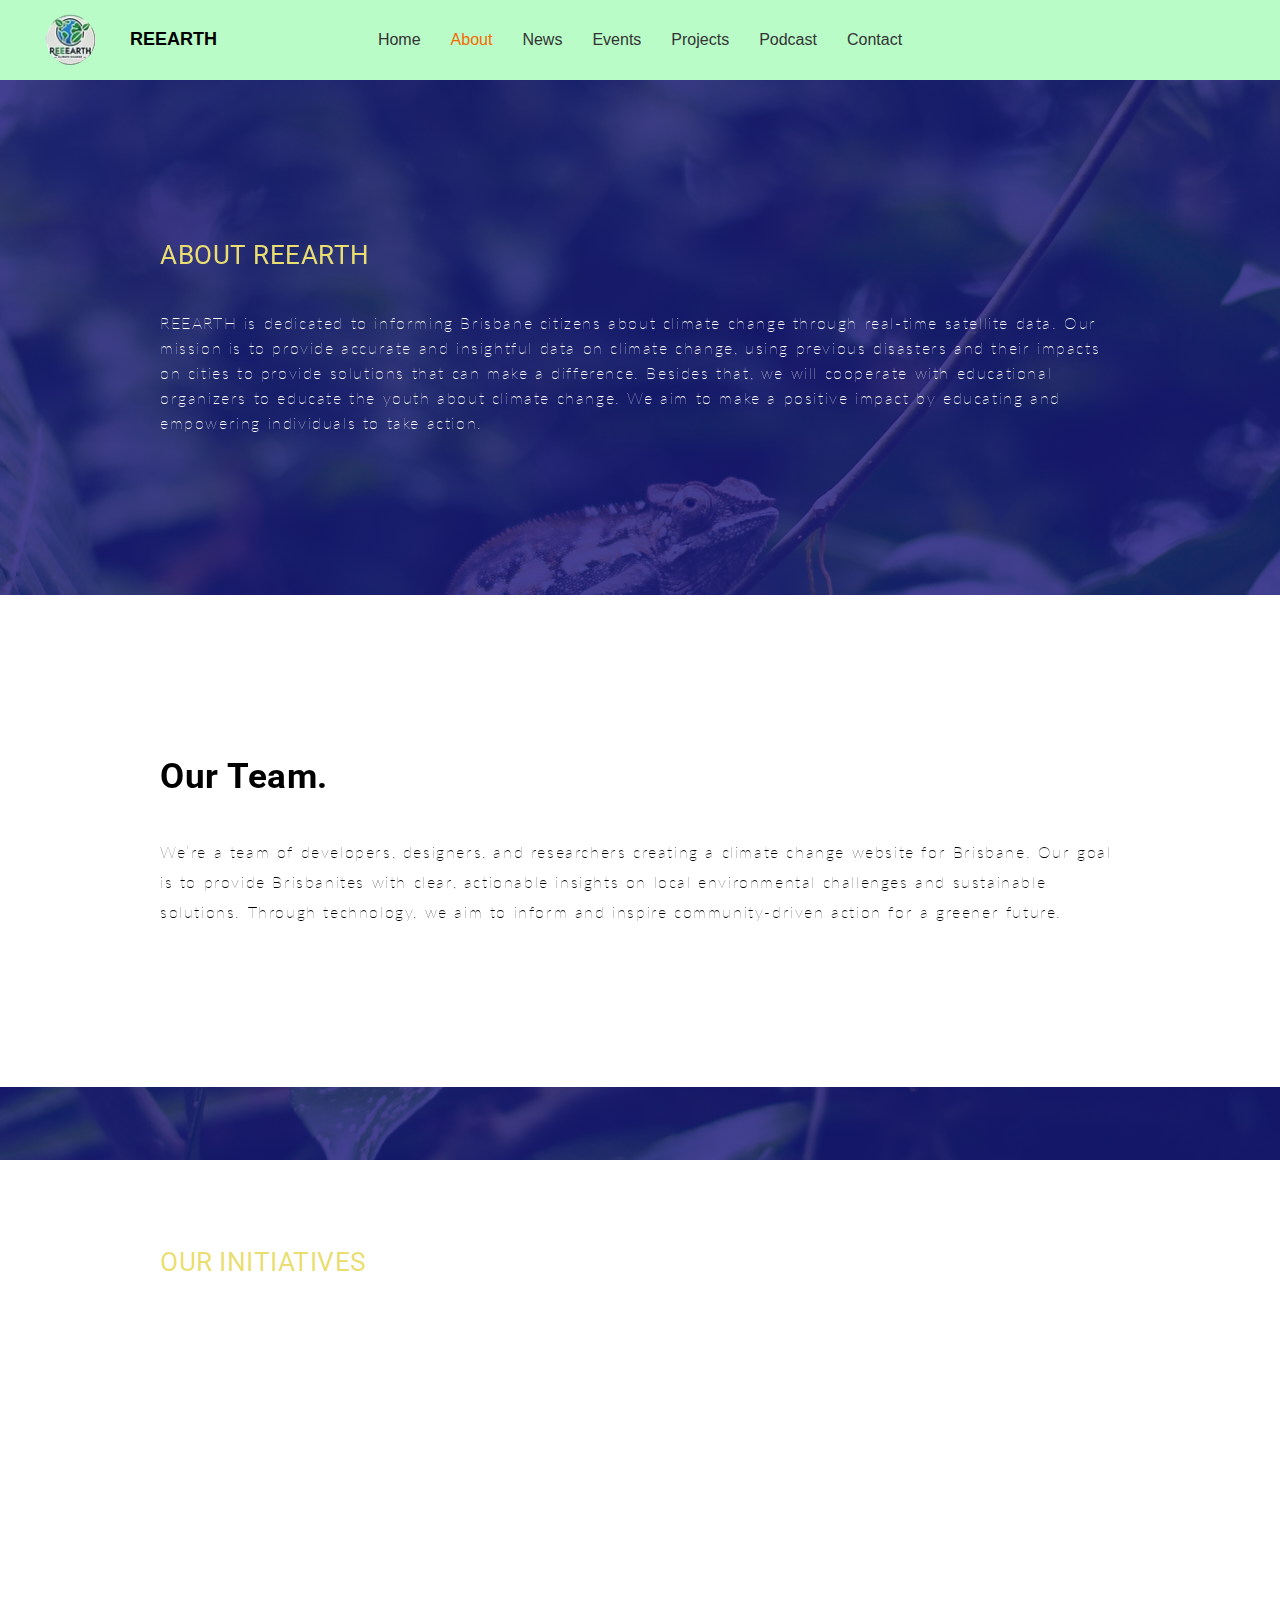
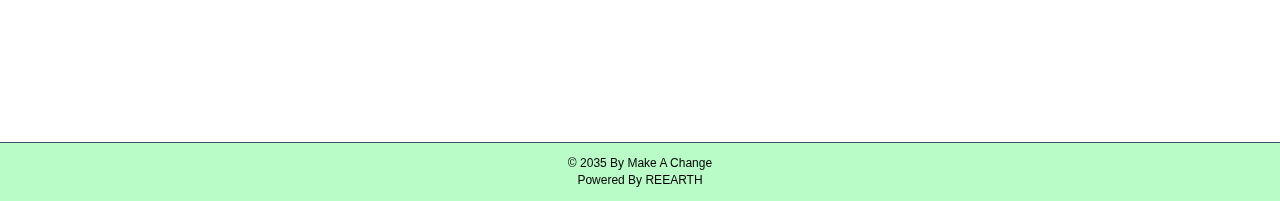
<file: html/about/about.html>
<!DOCTYPE html>
<html lang="en">
  <head>
    <meta charset="UTF-8" />
    <meta name="viewport" content="width=device-width, initial-scale=1.0" />
    <title>About | Reearth</title>
    <link
      rel="stylesheet"
      href="https://cdnjs.cloudflare.com/ajax/libs/font-awesome/6.5.0/css/all.min.css"
    />
    <link
      href="https://fonts.googleapis.com/css2?family=Roboto:wght@400;700&display=swap"
      rel="stylesheet"
    />
    <link
      href="https://fonts.googleapis.com/css2?family=Poppins:wght@100&display=swap"
      rel="stylesheet"
    />
    <link
      href="https://fonts.googleapis.com/css2?family=Lato:wght@300;700&display=swap"
      rel="stylesheet"
    />
    <link rel="stylesheet" href="/css/shared/shared.css" />
    <link rel="stylesheet" href="/css/shared/footer.css" />
    <link rel="stylesheet" href="/css/shared/header.css" />
    <link rel="stylesheet" href="/css/about/mainsection.css" />
    <style></style>
  </head>
  <body>
    <div class="parallax-background" id="parallax"></div>

    <header class="header">
      <div class="logo">
        <img src="/assets/img/logo/logo.png" alt="Logo" />
        <a class="logo-text" href="/index.html">REEARTH</a>
      </div>
      <nav class="nav">
        <ul class="nav-links">
          <li><a href="/index.html">Home</a></li>
          <li>
            <a href="/html/about/about.html" style="color: #f86800">About</a>
          </li>
          <li><a href="/html/news/news.html">News</a></li>
          <li><a href="/html/event/event.html">Events</a></li>
          <li><a href="/html/projects/project.html">Projects</a></li>
          <li><a href="/html/podcast/podcast.html">Podcast</a></li>
          <li><a href="#">Contact</a></li>
        </ul>
      </nav>
      <div class="menu-toggle" onclick="toggleMenu()">☰</div>
    </header>

    <main class="main">
      <section class="section section-colored">
        <div class="container">
          <div class="section-title">ABOUT REEARTH</div>
          <p>
            REEARTH is dedicated to informing Brisbane citizens about climate
            change through real-time satellite data. Our mission is to provide
            accurate and insightful data on climate change, using previous
            disasters and their impacts on cities to provide solutions that can
            make a difference. Besides that, we will cooperate with educational
            organizers to educate the youth about climate change. We aim to make
            a positive impact by educating and empowering individuals to take
            action.
          </p>
        </div>
      </section>

      <section class="section section-white">
        <div class="container container-mid">
          <div class="section-title-mid">Our Team.</div>
          <p>
            We’re a team of developers, designers, and researchers creating a
            climate change website for Brisbane. Our goal is to provide
            Brisbanites with clear, actionable insights on local environmental
            challenges and sustainable solutions. Through technology, we aim to
            inform and inspire community-driven action for a greener future.
          </p>
        </div>
      </section>

      <section class="section section-colored">
        <div class="container">
          <div class="section-title">OUR INITIATIVES</div>
          <div class="section-sub-title">OUR COMMITMENT</div>
          <p>
            Our team is dedicated to designing and developing an informative and
            engaging climate change website for Brisbane. We commit to applying
            design thinking principles, collaborating effectively, and
            leveraging our technical and creative skills to deliver a
            user-friendly and impactful platform. Through accessible content and
            interactive features, we aim to educate the community, raise
            awareness, and empower Brisbanites to take action. By working
            closely with local communities, we strive to provide valuable
            resources that inspire sustainable solutions and long-term
            environmental responsibility.
          </p>
        </div>
      </section>
    </main>

    <footer class="footer">
      <div class="footer-credits">
        <p>© 2035 By Make A Change</p>
        <p>Powered By REEARTH</p>
      </div>
    </footer>

    <script src="/js/homepage/menutoggle.js"></script>
    <script src="/js/homepage/scroll.js"></script>
    <script src="/js/homepage/textslider.js"></script>
  </body>
</html>
</file>
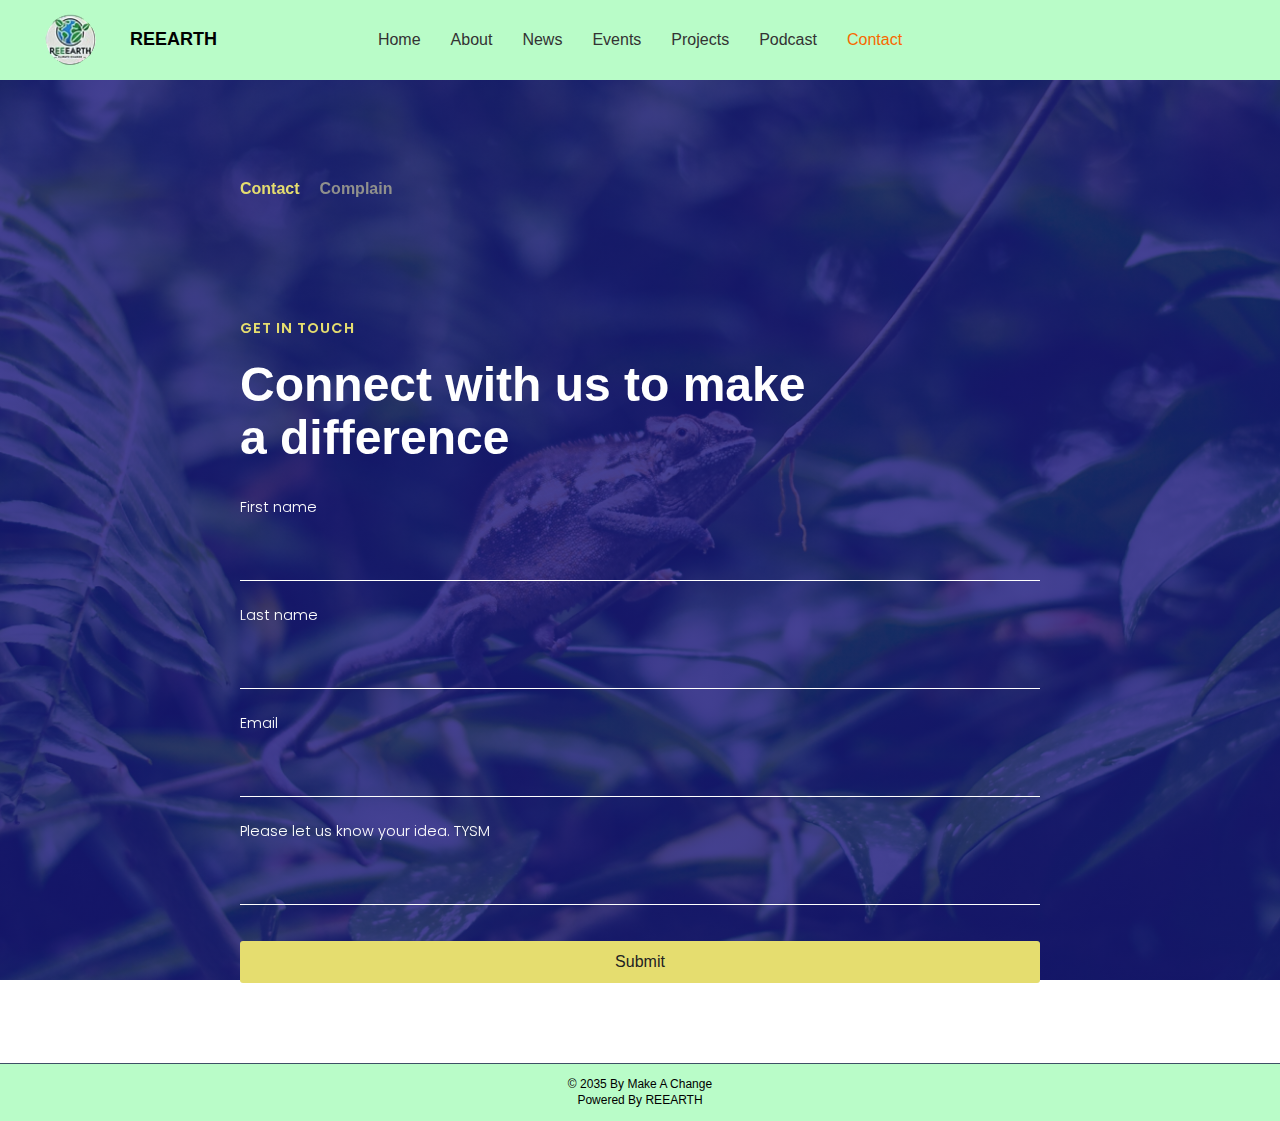
<file: html/contact/contact.html>
<!DOCTYPE html>
<html lang="en">
  <head>
    <meta charset="UTF-8" />
    <meta name="viewport" content="width=device-width, initial-scale=1.0" />
    <title>About | Reearth</title>
    <link
      rel="stylesheet"
      href="https://cdnjs.cloudflare.com/ajax/libs/font-awesome/6.5.0/css/all.min.css"
    />
    <link
      href="https://fonts.googleapis.com/css2?family=Roboto:wght@400;700;100&display=swap"
      rel="stylesheet"
    />
    <link
      href="https://fonts.googleapis.com/css2?family=Poppins:wght@100&display=swap"
      rel="stylesheet"
    />
    <link
      href="https://fonts.googleapis.com/css2?family=Lato:wght@300;700&display=swap"
      rel="stylesheet"
    />
    <link rel="stylesheet" href="/css/shared/shared.css" />
    <link rel="stylesheet" href="/css/shared/footer.css" />
    <link rel="stylesheet" href="/css/shared/header.css" />
    <link rel="stylesheet" href="/css/contact/mainsection.css" />
    <style></style>
  </head>
  <body>
    <div class="parallax-background" id="parallax"></div>

    <header class="header">
      <div class="logo">
        <img src="/assets/img/logo/logo.png" alt="Logo" />
        <a class="logo-text" href="/index.html">REEARTH</a>
      </div>
      <nav class="nav">
        <ul class="nav-links">
          <li><a href="/index.html">Home</a></li>
          <li><a href="/html/about/about.html">About</a></li>
          <li>
            <a href="/html/news/news.html">News</a>
          </li>
          <li><a href="/html/event/event.html">Events</a></li>
          <li><a href="/html/projects/project.html">Projects</a></li>
          <li>
            <a href="/html/podcast/podcast.html">Podcast</a>
          </li>
          <li>
            <a href="/html/contact/contact.html" style="color: #f86800"
              >Contact</a
            >
          </li>
        </ul>
      </nav>
      <div class="menu-toggle" onclick="toggleMenu()">☰</div>
    </header>

    <main class="main">
      <div class="container">
        <div class="toggle-buttons">
          <button id="contactBtn" class="active">Contact</button>
          <button id="complainBtn">Complain</button>
          <div class="slider"></div>
        </div>

        <div class="form-section">
          <!-- Contact Form -->
          <div class="form-box active" id="contactForm">
            <div class="small-title">GET IN TOUCH</div>
            <div class="big-title">Connect with us to make a difference</div>
            <form>
              <label for="fname">First name</label>
              <input type="text" id="fname" name="fname" />

              <label for="lname">Last name</label>
              <input type="text" id="lname" name="lname" />

              <label for="email">Email</label>
              <input type="email" id="email" name="email" />

              <label for="idea">Please let us know your idea. TYSM</label>
              <input type="text" id="idea" name="idea" />

              <button type="submit" class="submit-btn">Submit</button>
            </form>
          </div>

          <!-- Complain Form -->
          <div class="form-box" id="complainForm">
            <div class="small-title">RAISE YOUR VOICE</div>
            <div class="big-title">Let us know what's not working</div>
            <form>
              <label for="fname">First name</label>
              <input type="text" id="fname" name="fname" />

              <label for="lname">Last name</label>
              <input type="text" id="lname" name="lname" />

              <label for="email">Email</label>
              <input type="email" id="email" name="email" />

              <label for="idea">Complain content</label>
              <input type="text" id="idea" name="idea" />

              <button type="submit" class="submit-btn">Submit</button>
            </form>
          </div>
        </div>
      </div>
    </main>

    <footer class="footer">
      <div class="footer-credits">
        <p>© 2035 By Make A Change</p>
        <p>Powered By REEARTH</p>
      </div>
    </footer>

    <script src="/js/homepage/menutoggle.js"></script>
    <script src="/js/contact/formtoogle.js"></script>
  </body>
</html>
</file>
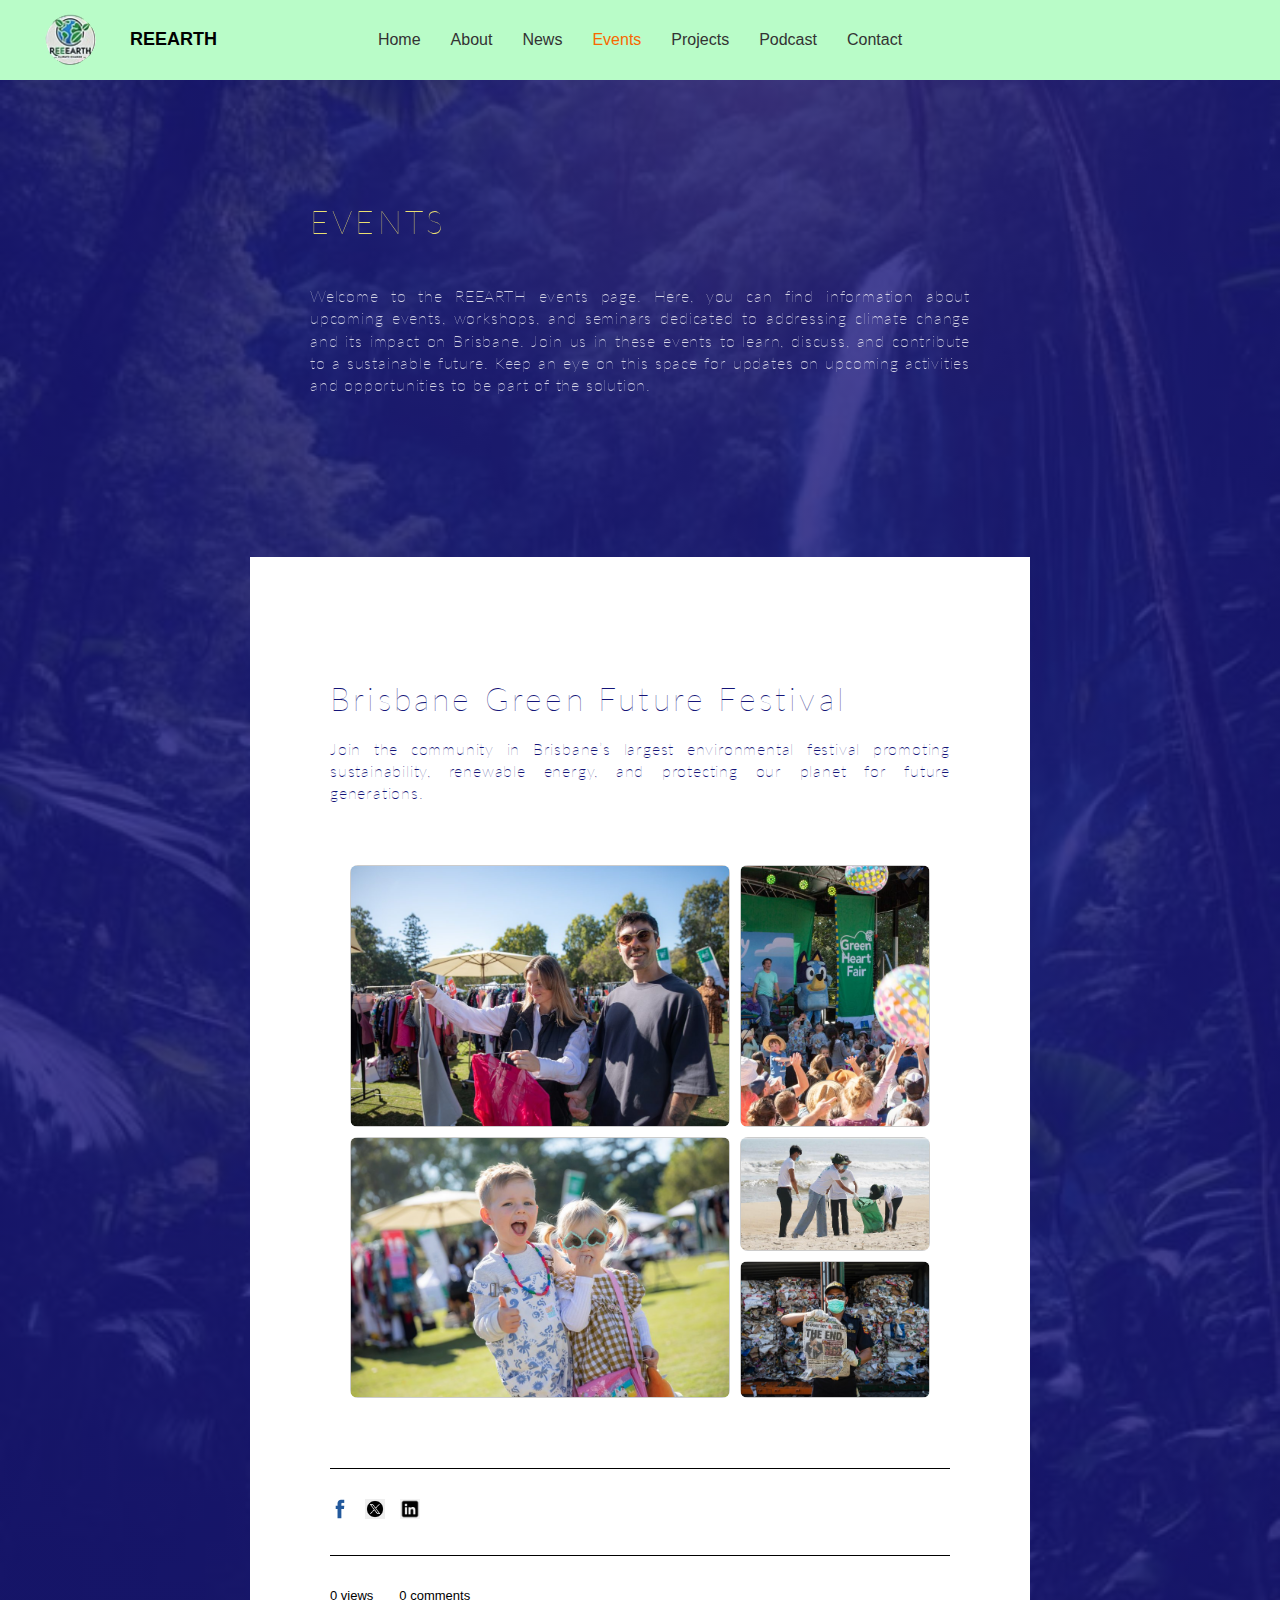
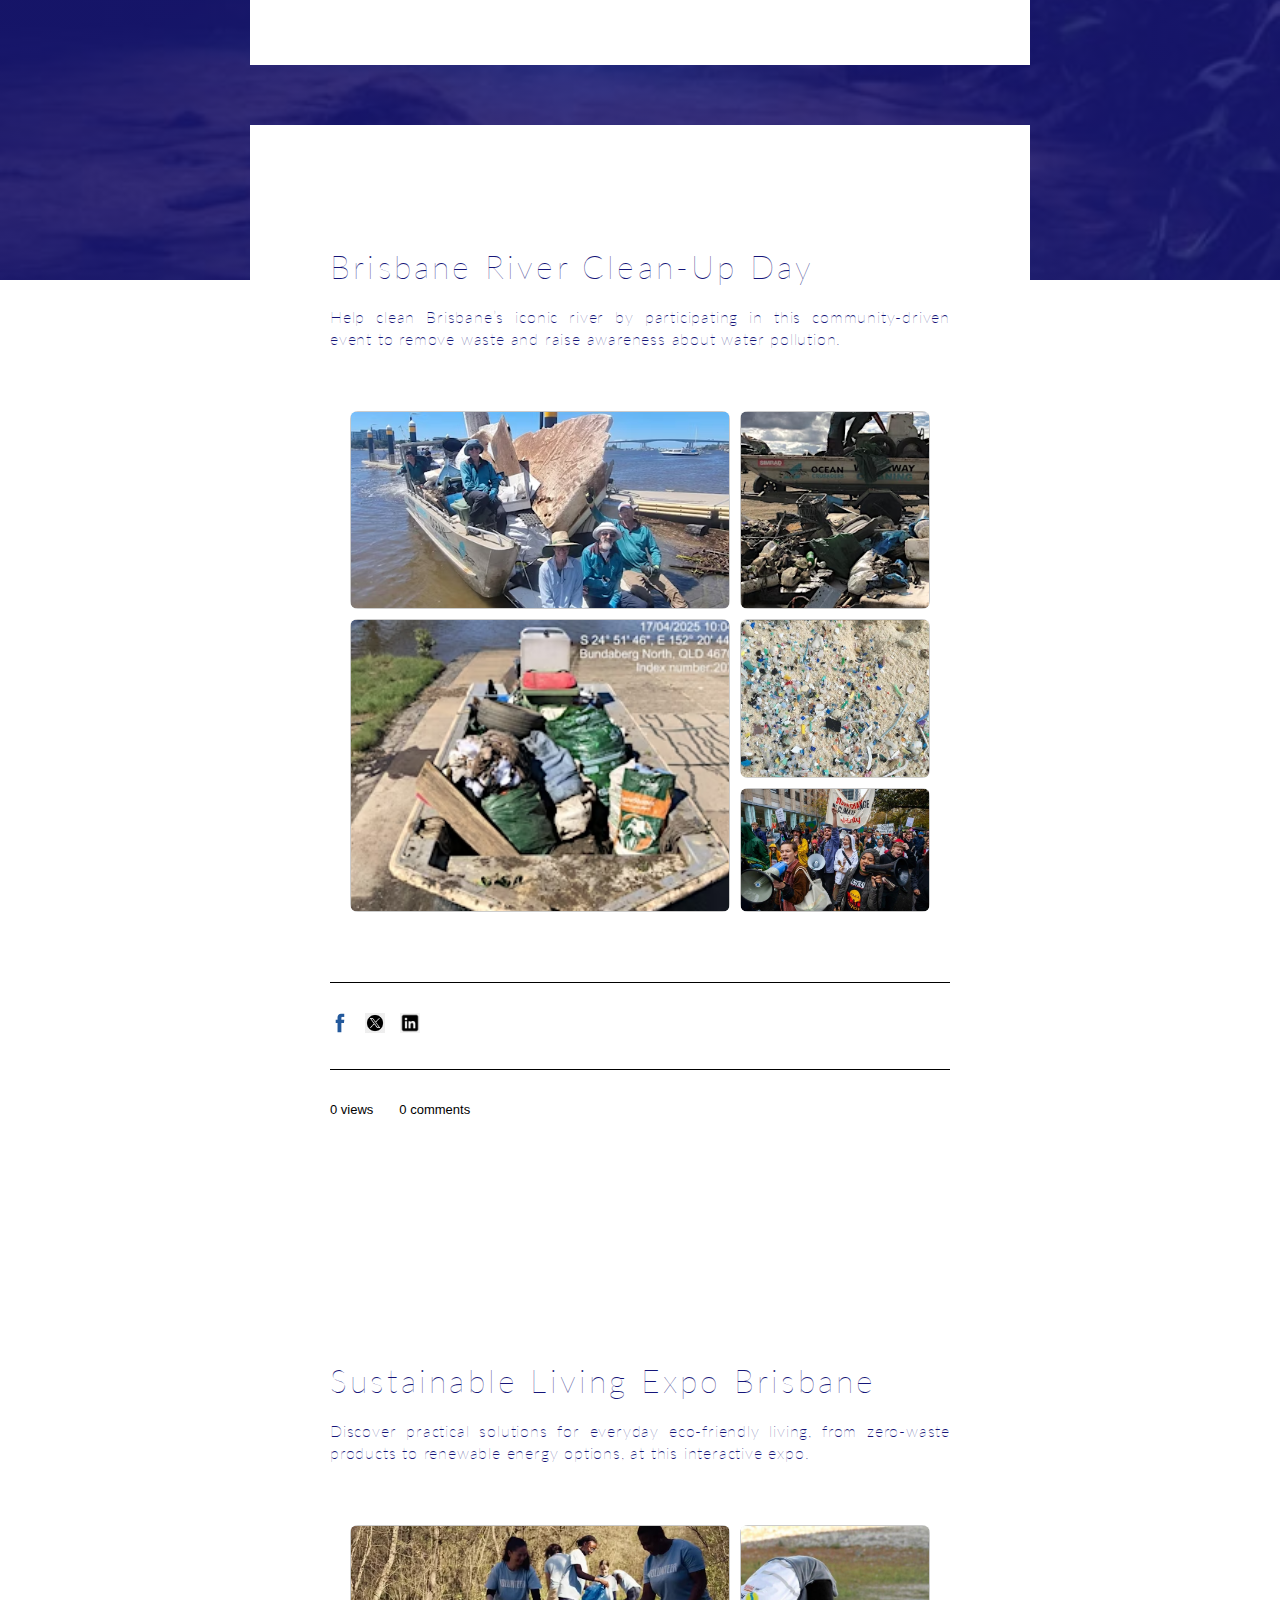
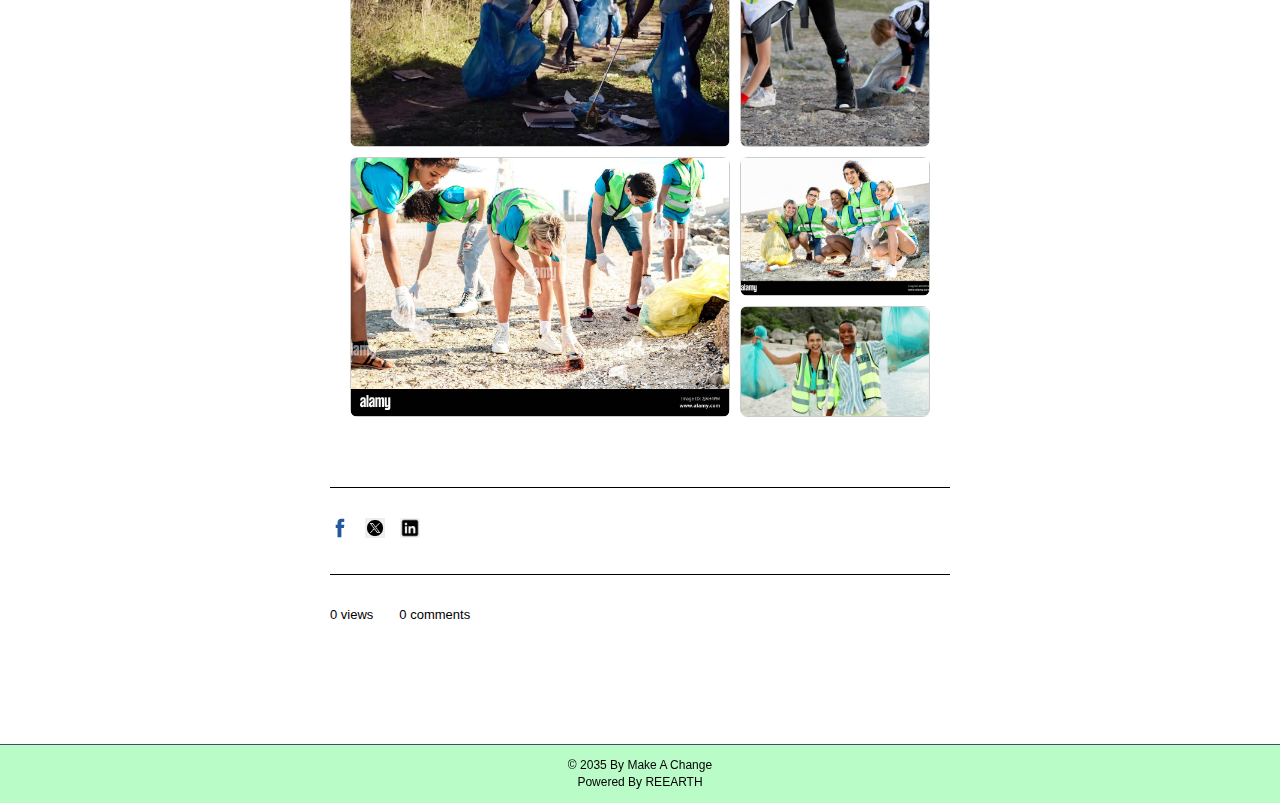
<file: html/event/event.html>
<!DOCTYPE html>
<html lang="en">
  <head>
    <meta charset="UTF-8" />
    <meta name="viewport" content="width=device-width, initial-scale=1.0" />
    <title>About | Reearth</title>
    <link
      rel="stylesheet"
      href="https://cdnjs.cloudflare.com/ajax/libs/font-awesome/6.5.0/css/all.min.css"
    />
    <link
      href="https://fonts.googleapis.com/css2?family=Roboto:wght@400;700&display=swap"
      rel="stylesheet"
    />
    <link
      href="https://fonts.googleapis.com/css2?family=Poppins:wght@100&display=swap"
      rel="stylesheet"
    />
    <link
      href="https://fonts.googleapis.com/css2?family=Lato:wght@300;700&display=swap"
      rel="stylesheet"
    />
    <link rel="stylesheet" href="/css/shared/shared.css" />
    <link rel="stylesheet" href="/css/shared/footer.css" />
    <link rel="stylesheet" href="/css/shared/header.css" />
    <link rel="stylesheet" href="/css/event/mainsection.css" />
    <style></style>
  </head>
  <body>
    <div class="parallax-background" id="parallax"></div>

    <header class="header">
      <div class="logo">
        <img src="/assets/img/logo/logo.png" alt="Logo" />
        <a class="logo-text" href="/index.html">REEARTH</a>
      </div>
      <nav class="nav">
        <ul class="nav-links">
          <li><a href="/index.html">Home</a></li>
          <li><a href="/html/about/about.html">About</a></li>
          <li>
            <a href="/html/news/news.html">News</a>
          </li>
          <li>
            <a href="/html/event/event.html" style="color: #f86800">Events</a>
          </li>
          <li><a href="/html/projects/project.html">Projects</a></li>
          <li><a href="/html/podcast/podcast.html">Podcast</a></li>
          <li><a href="#">Contact</a></li>
        </ul>
      </nav>
      <div class="menu-toggle" onclick="toggleMenu()">☰</div>
    </header>

    <main class="main">
      <div class="intro">
        <div class="title">EVENTS</div>
        <div class="content">
          Welcome to the REEARTH events page. Here, you can find information
          about upcoming events, workshops, and seminars dedicated to addressing
          climate change and its impact on Brisbane. Join us in these events to
          learn, discuss, and contribute to a sustainable future. Keep an eye on
          this space for updates on upcoming activities and opportunities to be
          part of the solution.
        </div>
      </div>
      <div class="news-container">
        <div class="new-item-1 new-item">
          <div class="container">
            <article class="post">
              <h1 class="title">Brisbane Green Future Festival</h1>
              <p class="content">
                Join the community in Brisbane’s largest environmental festival
                promoting sustainability, renewable energy, and protecting our
                planet for future generations.
              </p>
              <div class="post-image">
                <div class="gallery-wrapper">
                  <div class="gallery">
                    <div class="img img1">
                      <img src="/assets/img/event/event1.jpg" />
                    </div>
                    <div class="img img2">
                      <img src="/assets/img/event/event2.jpg" />
                    </div>
                    <div class="img img3">
                      <img src="/assets/img/event/event3.jpg" />
                    </div>
                    <div class="img img4">
                      <img src="/assets/img/event/event4.jpg" />
                    </div>
                    <div class="img img5">
                      <img src="/assets/img/event/event5.jpg" />
                    </div>
                  </div>
                </div>
              </div>

              <footer class="post-footer">
                <div class="social-icons">
                  <a href="#"
                    ><img src="/assets/img/shared/fb_icon.png" alt="Facebook"
                  /></a>
                  <a href="#"
                    ><img src="/assets/img/shared/x_icon.webp" alt="X"
                  /></a>
                  <a href="#"
                    ><img
                      src="/assets/img/shared/linkedin_icon.png"
                      alt="LinkedIn"
                  /></a>
                </div>
                <div class="post-view">0 views  0 comments</div>
              </footer>
            </article>
          </div>
        </div>

        <div class="new-item-2 new-item">
          <div class="container">
            <article class="post">
              <h1 class="title">Brisbane River Clean-Up Day</h1>
              <p class="content">
                Help clean Brisbane’s iconic river by participating in this
                community-driven event to remove waste and raise awareness about
                water pollution.
              </p>
              <div class="post-image">
                <div class="gallery-wrapper">
                  <div class="gallery">
                    <div class="img img1">
                      <img src="/assets/img/event/event2_1.avif" />
                    </div>
                    <div class="img img2">
                      <img src="/assets/img/event/event2_2.avif" />
                    </div>
                    <div class="img img3">
                      <img src="/assets/img/event/event2_3.avif" />
                    </div>
                    <div class="img img4">
                      <img src="/assets/img/event/event2_4.jpg" />
                    </div>
                    <div class="img img5">
                      <img src="/assets/img/event/event2_5.webp" />
                    </div>
                  </div>
                </div>
              </div>

              <footer class="post-footer">
                <div class="social-icons">
                  <a href="#"
                    ><img src="/assets/img/shared/fb_icon.png" alt="Facebook"
                  /></a>
                  <a href="#"
                    ><img src="/assets/img/shared/x_icon.webp" alt="X"
                  /></a>
                  <a href="#"
                    ><img
                      src="/assets/img/shared/linkedin_icon.png"
                      alt="LinkedIn"
                  /></a>
                </div>
                <div class="post-view">0 views  0 comments</div>
              </footer>
            </article>
          </div>
        </div>

        <div class="new-item-3 new-item">
          <div class="container">
            <article class="post">
              <h1 class="title">Sustainable Living Expo Brisbane</h1>
              <p class="content">
                Discover practical solutions for everyday eco-friendly living,
                from zero-waste products to renewable energy options, at this
                interactive expo.
              </p>
              <div class="post-image">
                <div class="gallery-wrapper">
                  <div class="gallery">
                    <div class="img img1">
                      <img src="/assets/img/event/event3_1.avif" />
                    </div>
                    <div class="img img2">
                      <img src="/assets/img/event/event3_2.jpg" />
                    </div>
                    <div class="img img3">
                      <img src="/assets/img/event/event3_3.jpg" />
                    </div>
                    <div class="img img4">
                      <img src="/assets/img/event/event3_4.jpg" />
                    </div>
                    <div class="img img5">
                      <img src="/assets/img/event/event3_5.webp" />
                    </div>
                  </div>
                </div>
              </div>

              <footer class="post-footer">
                <div class="social-icons">
                  <a href="#"
                    ><img src="/assets/img/shared/fb_icon.png" alt="Facebook"
                  /></a>
                  <a href="#"
                    ><img src="/assets/img/shared/x_icon.webp" alt="X"
                  /></a>
                  <a href="#"
                    ><img
                      src="/assets/img/shared/linkedin_icon.png"
                      alt="LinkedIn"
                  /></a>
                </div>
                <div class="post-view">0 views  0 comments</div>
              </footer>
            </article>
          </div>
        </div>
      </div>
    </main>

    <footer class="footer">
      <div class="footer-credits">
        <p>© 2035 By Make A Change</p>
        <p>Powered By REEARTH</p>
      </div>
    </footer>

    <script src="/js/homepage/menutoggle.js"></script>
  </body>
</html>
</file>
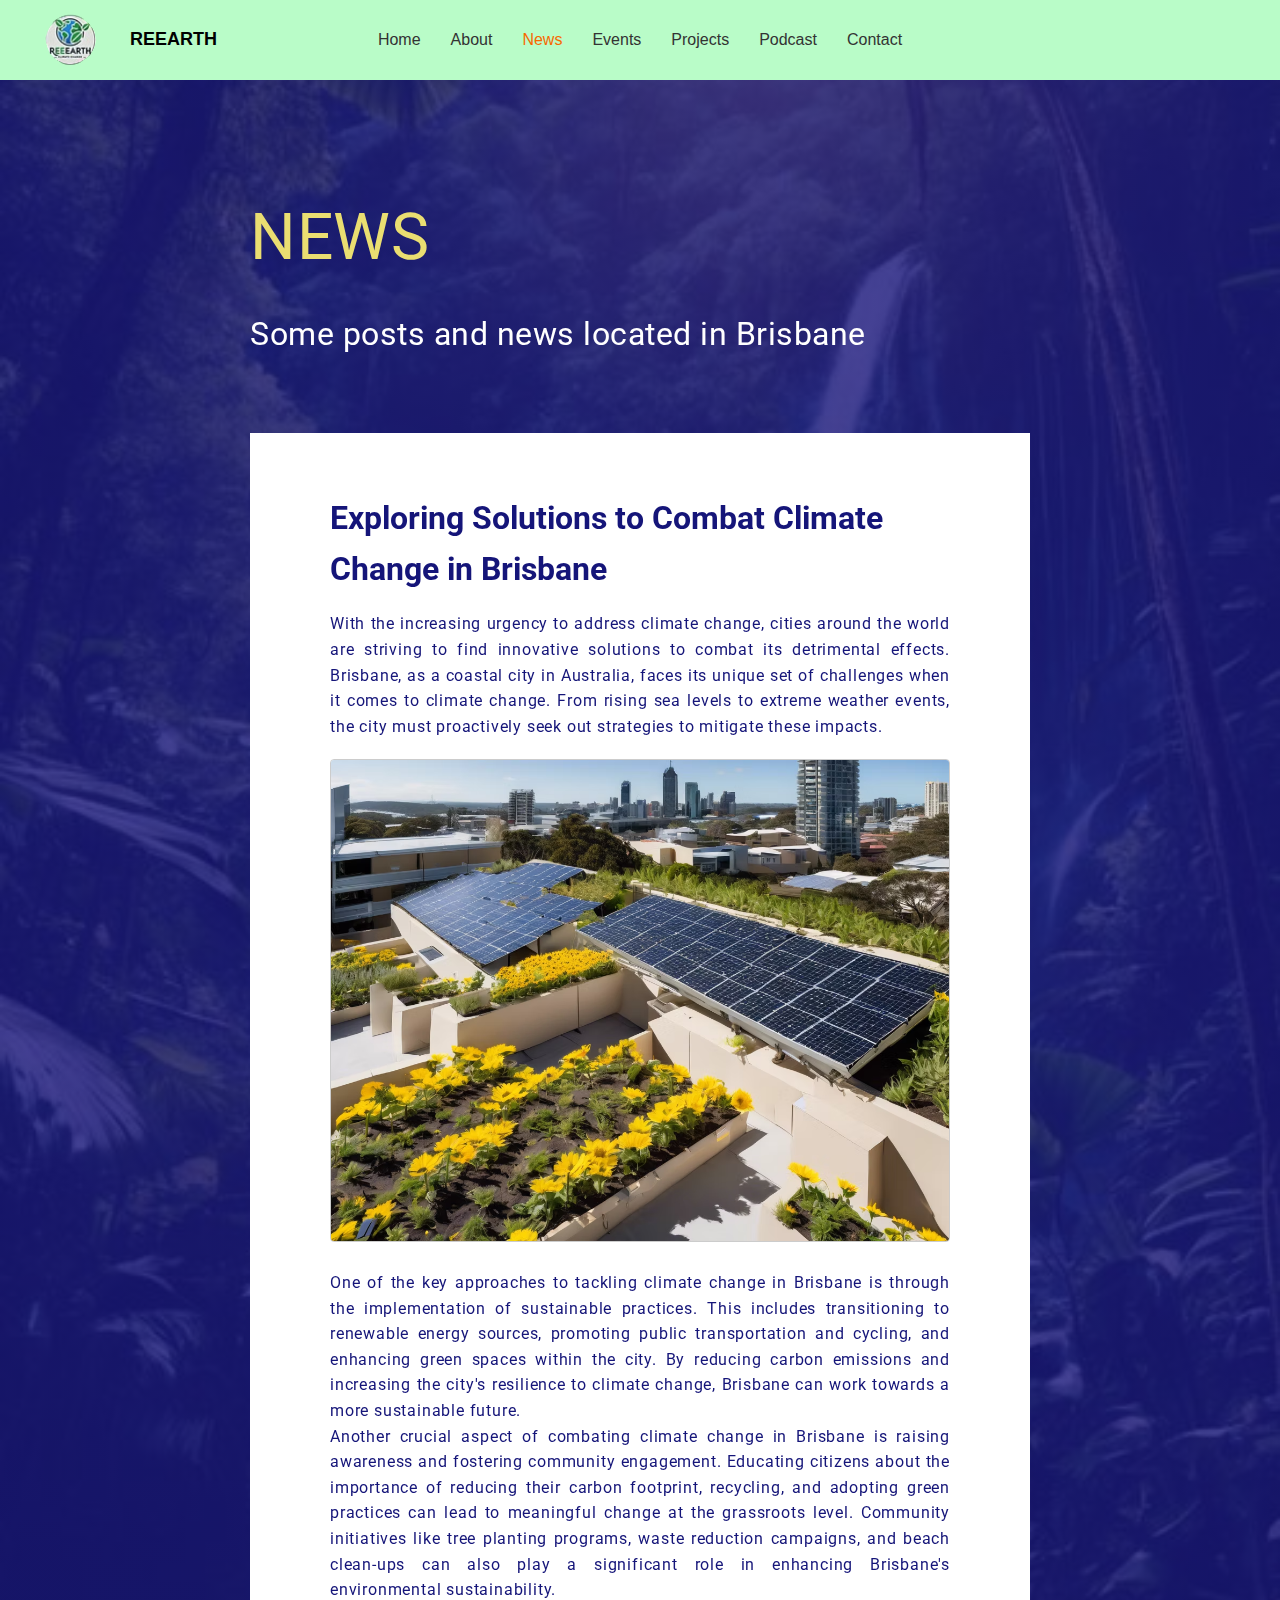
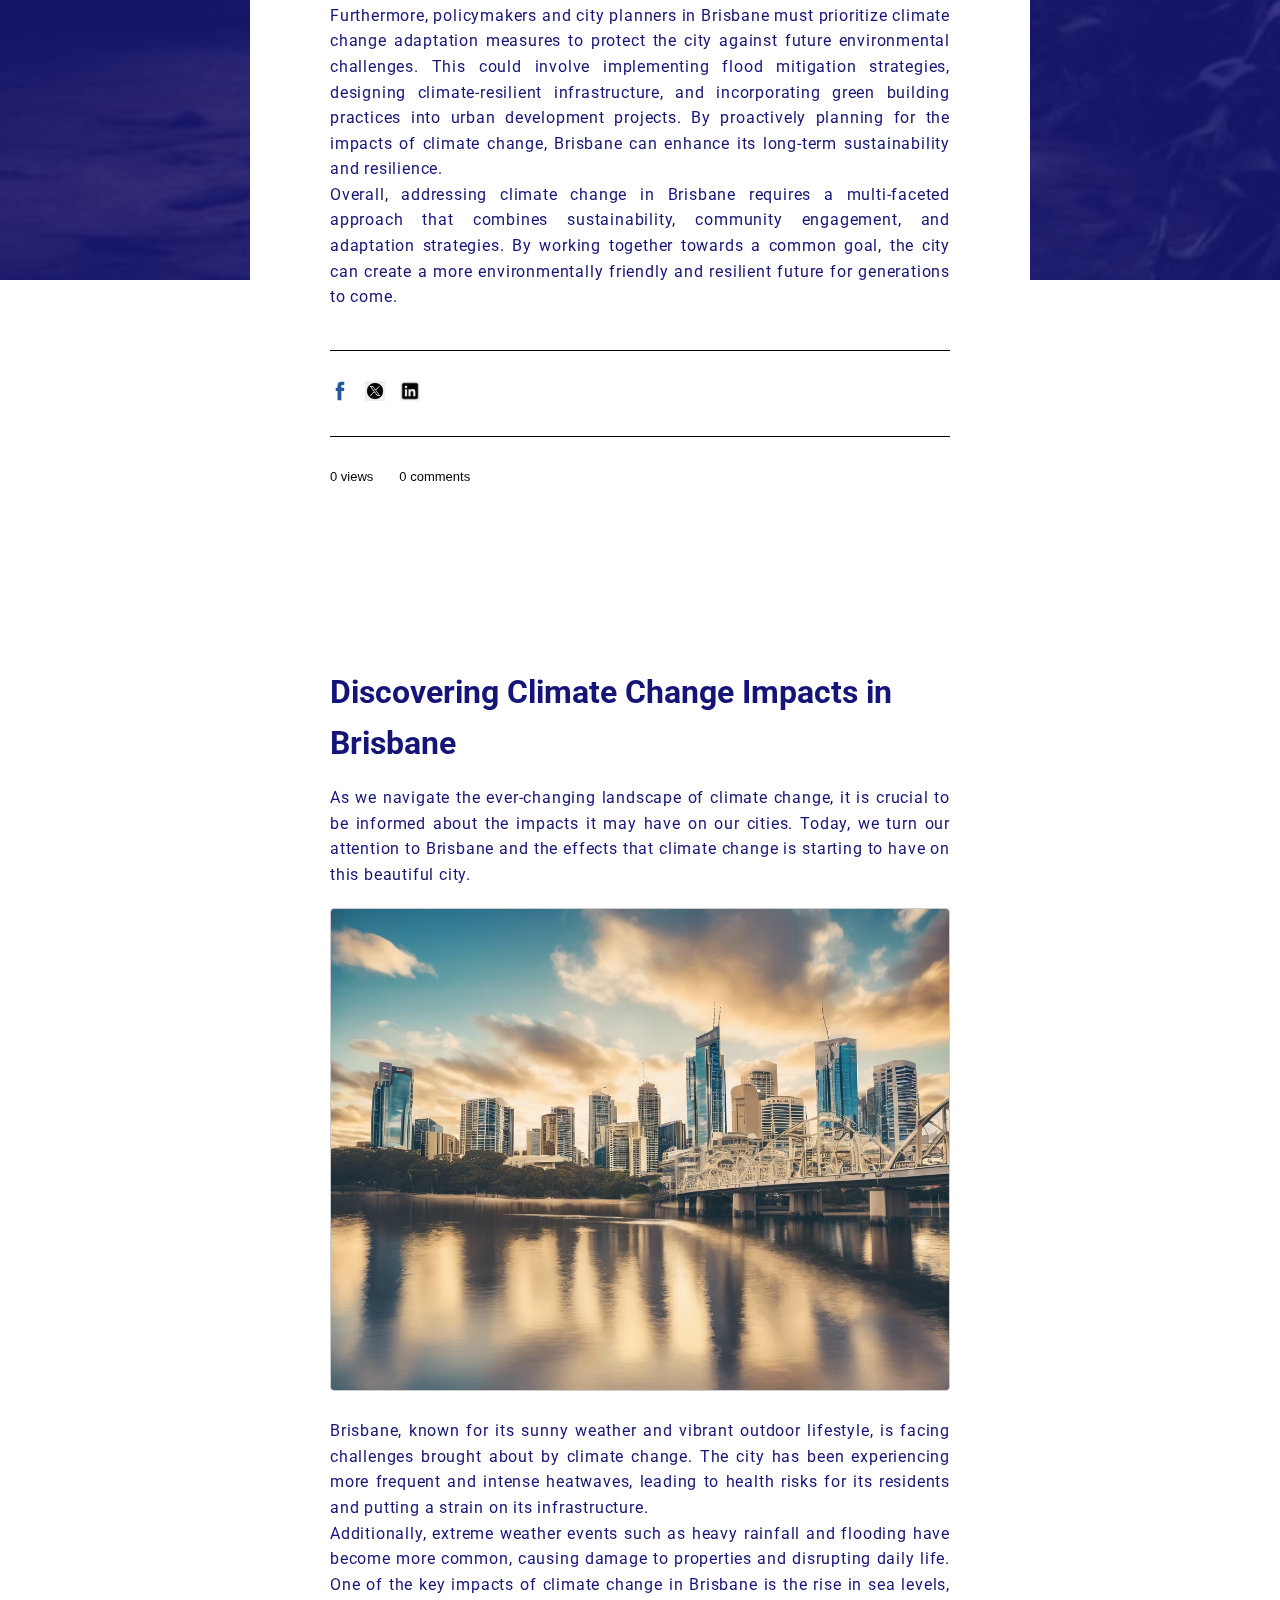
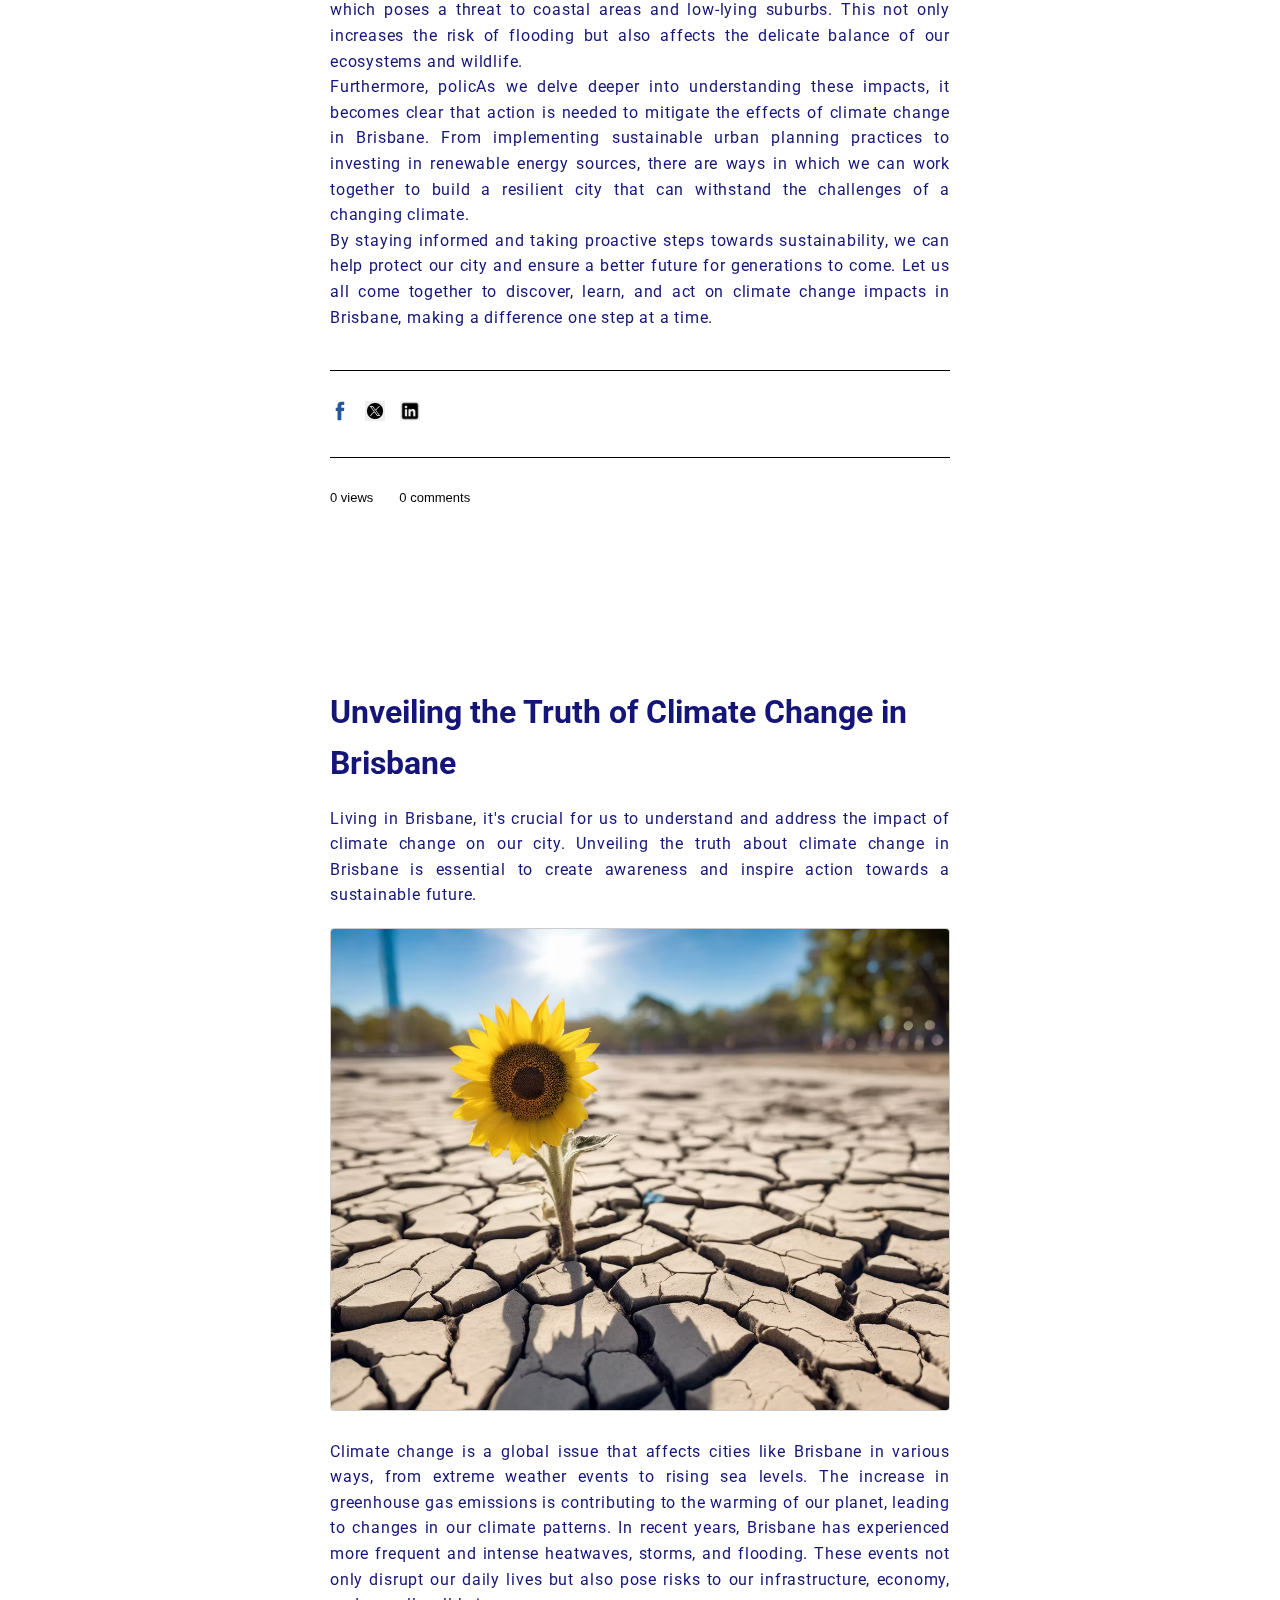
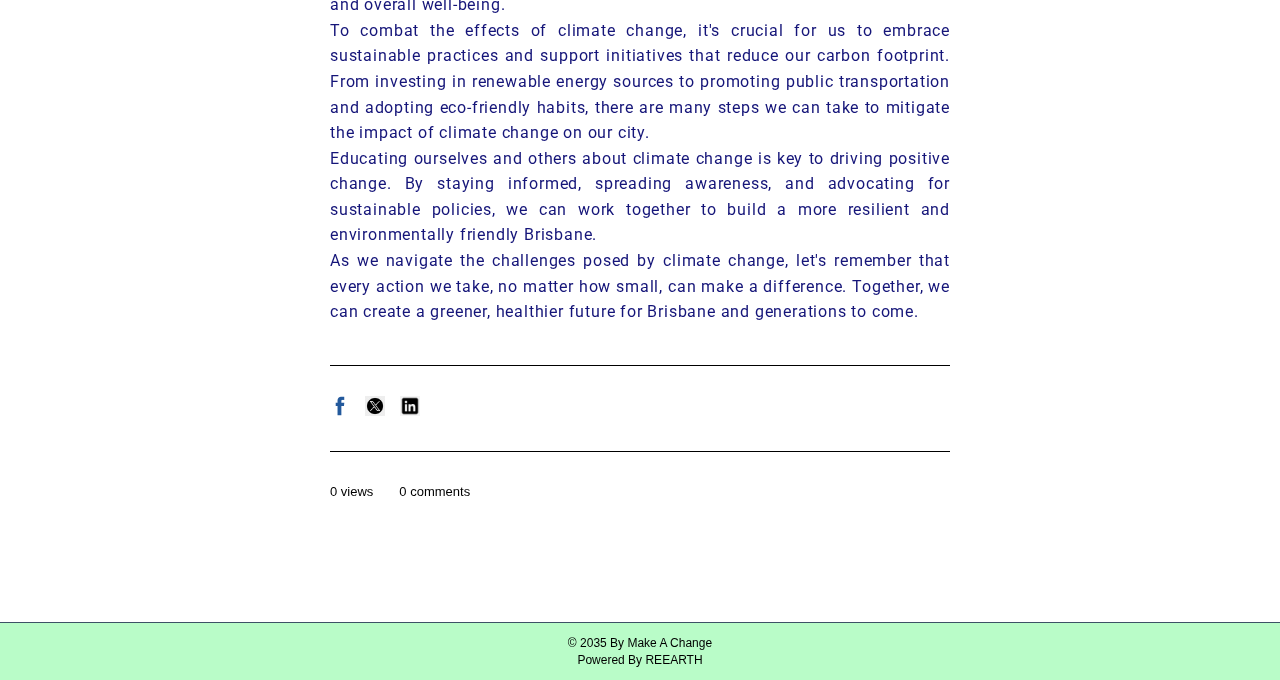
<file: html/news/news.html>
<!DOCTYPE html>
<html lang="en">
  <head>
    <meta charset="UTF-8" />
    <meta name="viewport" content="width=device-width, initial-scale=1.0" />
    <title>About | Reearth</title>
    <link
      rel="stylesheet"
      href="https://cdnjs.cloudflare.com/ajax/libs/font-awesome/6.5.0/css/all.min.css"
    />
    <link
      href="https://fonts.googleapis.com/css2?family=Roboto:wght@400;700&display=swap"
      rel="stylesheet"
    />
    <link
      href="https://fonts.googleapis.com/css2?family=Poppins:wght@100&display=swap"
      rel="stylesheet"
    />
    <link
      href="https://fonts.googleapis.com/css2?family=Lato:wght@300;700&display=swap"
      rel="stylesheet"
    />
    <link rel="stylesheet" href="/css/shared/shared.css" />
    <link rel="stylesheet" href="/css/shared/footer.css" />
    <link rel="stylesheet" href="/css/shared/header.css" />
    <link rel="stylesheet" href="/css/news/mainsection.css" />
    <style></style>
  </head>
  <body>
    <div class="parallax-background" id="parallax"></div>

    <header class="header">
      <div class="logo">
        <img src="/assets/img/logo/logo.png" alt="Logo" />
        <a class="logo-text" href="/index.html">REEARTH</a>
      </div>
      <nav class="nav">
        <ul class="nav-links">
          <li><a href="/index.html">Home</a></li>
          <li><a href="/html/about/about.html">About</a></li>
          <li>
            <a href="/html/news/news.html" style="color: #f86800">News</a>
          </li>
          <li><a href="/html/event/event.html">Events</a></li>
          <li><a href="/html/projects/project.html">Projects</a></li>
          <li><a href="#">Podcast</a></li>
          <li><a href="#">Contact</a></li>
        </ul>
      </nav>
      <div class="menu-toggle" onclick="toggleMenu()">☰</div>
    </header>

    <main class="main">
      <div class="main-title">NEWS</div>
      <div class="sub-title">Some posts and news located in Brisbane</div>
      <div class="news-container">
        <div class="new-item-1 new-item">
          <div class="container">
            <article class="post">
              <h1 class="title">
                Exploring Solutions to Combat Climate Change in Brisbane
              </h1>
              <p class="content">
                With the increasing urgency to address climate change, cities
                around the world are striving to find innovative solutions to
                combat its detrimental effects. Brisbane, as a coastal city in
                Australia, faces its unique set of challenges when it comes to
                climate change. From rising sea levels to extreme weather
                events, the city must proactively seek out strategies to
                mitigate these impacts.
              </p>
              <div class="post-image">
                <img
                  src="/assets/img/news/item-1.avif"
                  alt="Solar panels and cityscape"
                />
              </div>
              <div class="content">
                <p>
                  One of the key approaches to tackling climate change in
                  Brisbane is through the implementation of sustainable
                  practices. This includes transitioning to renewable energy
                  sources, promoting public transportation and cycling, and
                  enhancing green spaces within the city. By reducing carbon
                  emissions and increasing the city's resilience to climate
                  change, Brisbane can work towards a more sustainable future.
                </p>

                <p>
                  Another crucial aspect of combating climate change in Brisbane
                  is raising awareness and fostering community engagement.
                  Educating citizens about the importance of reducing their
                  carbon footprint, recycling, and adopting green practices can
                  lead to meaningful change at the grassroots level. Community
                  initiatives like tree planting programs, waste reduction
                  campaigns, and beach clean-ups can also play a significant
                  role in enhancing Brisbane's environmental sustainability.
                </p>

                <p>
                  Furthermore, policymakers and city planners in Brisbane must
                  prioritize climate change adaptation measures to protect the
                  city against future environmental challenges. This could
                  involve implementing flood mitigation strategies, designing
                  climate-resilient infrastructure, and incorporating green
                  building practices into urban development projects. By
                  proactively planning for the impacts of climate change,
                  Brisbane can enhance its long-term sustainability and
                  resilience.
                </p>

                <p>
                  Overall, addressing climate change in Brisbane requires a
                  multi-faceted approach that combines sustainability, community
                  engagement, and adaptation strategies. By working together
                  towards a common goal, the city can create a more
                  environmentally friendly and resilient future for generations
                  to come.
                </p>
              </div>

              <footer class="post-footer">
                <div class="social-icons">
                  <a href="#"
                    ><img src="/assets/img/shared/fb_icon.png" alt="Facebook"
                  /></a>
                  <a href="#"
                    ><img src="/assets/img/shared/x_icon.webp" alt="X"
                  /></a>
                  <a href="#"
                    ><img
                      src="/assets/img/shared/linkedin_icon.png"
                      alt="LinkedIn"
                  /></a>
                </div>
                <div class="post-view">0 views  0 comments</div>
              </footer>
            </article>
          </div>
        </div>

        <div class="new-item-2 new-item">
          <div class="container">
            <article class="post">
              <h1 class="title">
                Discovering Climate Change Impacts in Brisbane
              </h1>
              <p class="content">
                As we navigate the ever-changing landscape of climate change, it
                is crucial to be informed about the impacts it may have on our
                cities. Today, we turn our attention to Brisbane and the effects
                that climate change is starting to have on this beautiful city.
              </p>
              <div class="post-image">
                <img
                  src="/assets/img/news/item-2.avif"
                  alt="Solar panels and cityscape"
                />
              </div>
              <div class="content">
                <p>
                  Brisbane, known for its sunny weather and vibrant outdoor
                  lifestyle, is facing challenges brought about by climate
                  change. The city has been experiencing more frequent and
                  intense heatwaves, leading to health risks for its residents
                  and putting a strain on its infrastructure.
                </p>

                <p>
                  Additionally, extreme weather events such as heavy rainfall
                  and flooding have become more common, causing damage to
                  properties and disrupting daily life. One of the key impacts
                  of climate change in Brisbane is the rise in sea levels, which
                  poses a threat to coastal areas and low-lying suburbs. This
                  not only increases the risk of flooding but also affects the
                  delicate balance of our ecosystems and wildlife.
                </p>

                <p>
                  Furthermore, policAs we delve deeper into understanding these
                  impacts, it becomes clear that action is needed to mitigate
                  the effects of climate change in Brisbane. From implementing
                  sustainable urban planning practices to investing in renewable
                  energy sources, there are ways in which we can work together
                  to build a resilient city that can withstand the challenges of
                  a changing climate.
                </p>

                <p>
                  By staying informed and taking proactive steps towards
                  sustainability, we can help protect our city and ensure a
                  better future for generations to come. Let us all come
                  together to discover, learn, and act on climate change impacts
                  in Brisbane, making a difference one step at a time.
                </p>
              </div>

              <footer class="post-footer">
                <div class="social-icons">
                  <a href="#"
                    ><img src="/assets/img/shared/fb_icon.png" alt="Facebook"
                  /></a>
                  <a href="#"
                    ><img src="/assets/img/shared/x_icon.webp" alt="X"
                  /></a>
                  <a href="#"
                    ><img
                      src="/assets/img/shared/linkedin_icon.png"
                      alt="LinkedIn"
                  /></a>
                </div>
                <div class="post-view">0 views  0 comments</div>
              </footer>
            </article>
          </div>
        </div>

        <div class="new-item-3 new-item">
          <div class="container">
            <article class="post">
              <h1 class="title">
                Unveiling the Truth of Climate Change in Brisbane
              </h1>
              <p class="content">
                Living in Brisbane, it's crucial for us to understand and
                address the impact of climate change on our city. Unveiling the
                truth about climate change in Brisbane is essential to create
                awareness and inspire action towards a sustainable future.
              </p>
              <div class="post-image">
                <img
                  src="/assets/img/news/item-3.avif"
                  alt="Solar panels and cityscape"
                />
              </div>
              <div class="content">
                <p>
                  Climate change is a global issue that affects cities like
                  Brisbane in various ways, from extreme weather events to
                  rising sea levels. The increase in greenhouse gas emissions is
                  contributing to the warming of our planet, leading to changes
                  in our climate patterns. In recent years, Brisbane has
                  experienced more frequent and intense heatwaves, storms, and
                  flooding. These events not only disrupt our daily lives but
                  also pose risks to our infrastructure, economy, and overall
                  well-being.
                </p>

                <p>
                  To combat the effects of climate change, it's crucial for us
                  to embrace sustainable practices and support initiatives that
                  reduce our carbon footprint. From investing in renewable
                  energy sources to promoting public transportation and adopting
                  eco-friendly habits, there are many steps we can take to
                  mitigate the impact of climate change on our city.
                </p>

                <p>
                  Educating ourselves and others about climate change is key to
                  driving positive change. By staying informed, spreading
                  awareness, and advocating for sustainable policies, we can
                  work together to build a more resilient and environmentally
                  friendly Brisbane.
                </p>

                <p>
                  As we navigate the challenges posed by climate change, let's
                  remember that every action we take, no matter how small, can
                  make a difference. Together, we can create a greener,
                  healthier future for Brisbane and generations to come.
                </p>
              </div>

              <footer class="post-footer">
                <div class="social-icons">
                  <a href="#"
                    ><img src="/assets/img/shared/fb_icon.png" alt="Facebook"
                  /></a>
                  <a href="#"
                    ><img src="/assets/img/shared/x_icon.webp" alt="X"
                  /></a>
                  <a href="#"
                    ><img
                      src="/assets/img/shared/linkedin_icon.png"
                      alt="LinkedIn"
                  /></a>
                </div>
                <div class="post-view">0 views  0 comments</div>
              </footer>
            </article>
          </div>
        </div>
      </div>
    </main>

    <footer class="footer">
      <div class="footer-credits">
        <p>© 2035 By Make A Change</p>
        <p>Powered By REEARTH</p>
      </div>
    </footer>

    <script src="/js/homepage/menutoggle.js"></script>
  </body>
</html>
</file>
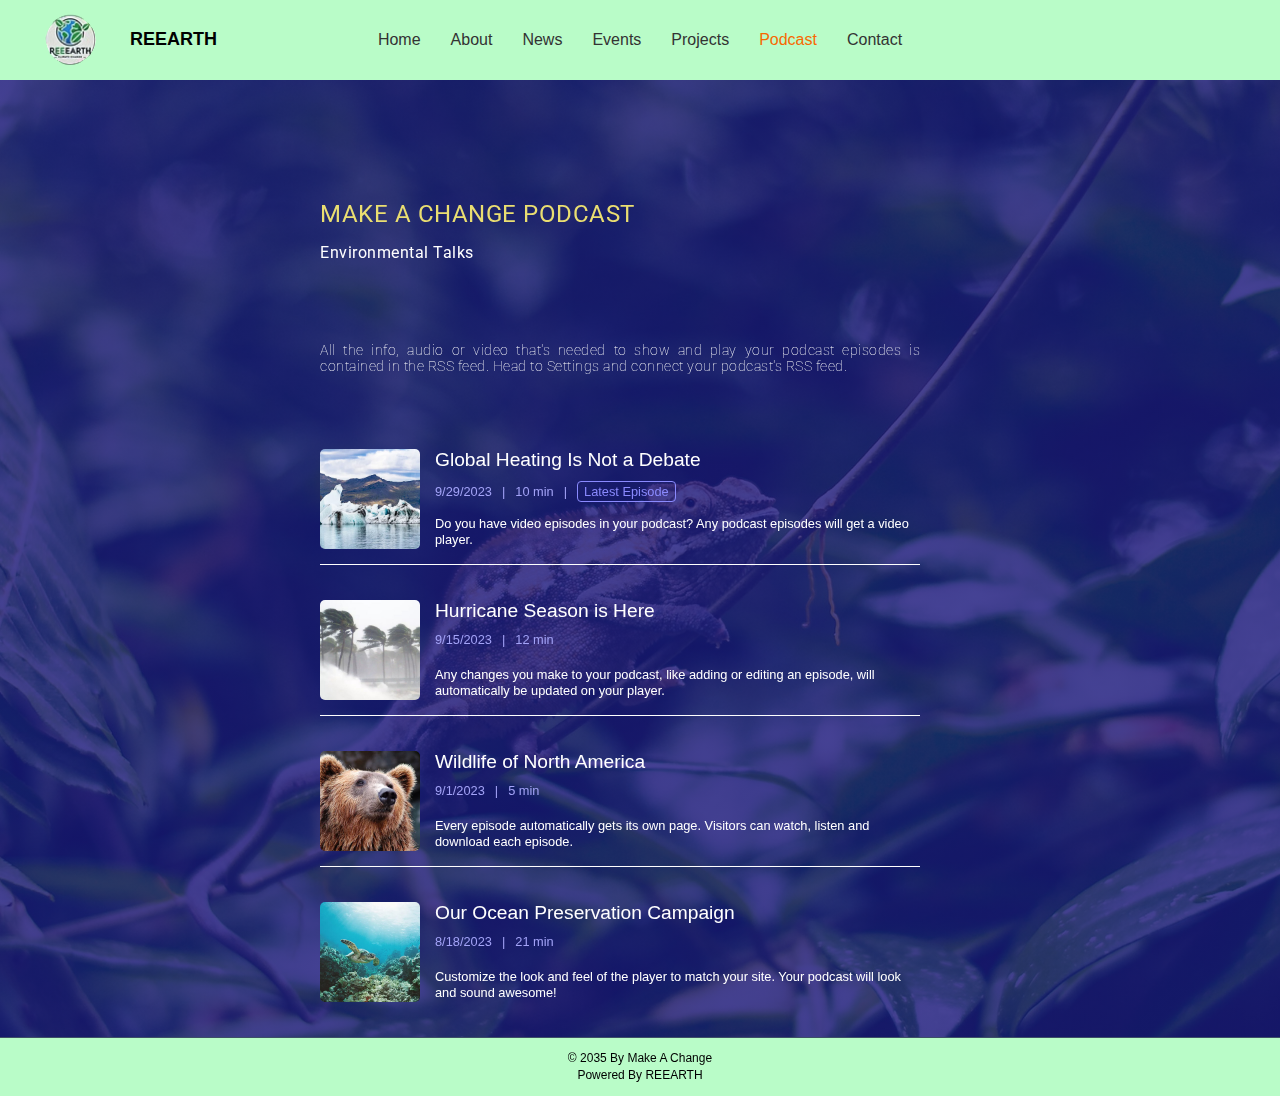
<file: html/podcast/podcast.html>
<!DOCTYPE html>
<html lang="en">
  <head>
    <meta charset="UTF-8" />
    <meta name="viewport" content="width=device-width, initial-scale=1.0" />
    <title>Podcast | Reearth</title>
    <link rel="icon" type="image/png" href="/assets/img/logo/logo.png" />
    <link
      rel="stylesheet"
      href="https://cdnjs.cloudflare.com/ajax/libs/font-awesome/6.5.0/css/all.min.css"
    />
    <link
      href="https://fonts.googleapis.com/css2?family=Roboto:wght@400;700;100&display=swap"
      rel="stylesheet"
    />
    <link
      href="https://fonts.googleapis.com/css2?family=Poppins:wght@100&display=swap"
      rel="stylesheet"
    />
    <link
      href="https://fonts.googleapis.com/css2?family=Lato:wght@300;700&display=swap"
      rel="stylesheet"
    />
    <link rel="stylesheet" href="/css/shared/shared.css" />
    <link rel="stylesheet" href="/css/shared/footer.css" />
    <link rel="stylesheet" href="/css/shared/header.css" />
    <link rel="stylesheet" href="/css/podcast/mainsection.css" />
    <style></style>
  </head>
  <body>
    <div class="parallax-background" id="parallax"></div>

    <header class="header">
      <div class="logo">
        <img src="/assets/img/logo/logo.png" alt="Logo" />
        <a class="logo-text" href="/index.html">REEARTH</a>
      </div>
      <nav class="nav">
        <ul class="nav-links">
          <li><a href="/index.html">Home</a></li>
          <li><a href="/html/about/about.html">About</a></li>
          <li>
            <a href="/html/news/news.html">News</a>
          </li>
          <li><a href="/html/event/event.html">Events</a></li>
          <li><a href="/html/projects/project.html">Projects</a></li>
          <li>
            <a href="/html/podcast/podcast.html" style="color: #f86800"
              >Podcast</a
            >
          </li>
          <li><a href="/html/contact/contact.html">Contact</a></li>
        </ul>
      </nav>
      <button
        class="menu-toggle"
        aria-label="Toggle menu"
        aria-expanded="false"
      >
        <span class="bar top"></span>
        <span class="bar middle"></span>
        <span class="bar bottom"></span>
      </button>
    </header>

    <main class="main">
      <div class="intro">
        <div class="title">MAKE A CHANGE PODCAST</div>
        <div class="sub-title">Environmental Talks</div>
        <div class="content">
          All the info, audio or video that's needed to show and play your
          podcast episodes is contained in the RSS feed. Head to Settings and
          connect your podcast's RSS feed.
        </div>
      </div>

      <div class="episode">
        <img src="/assets/img/podcast/postcad1.jpg" alt="Global Heating" />
        <div class="episode-content">
          <div class="episode-first">
            <h2 class="episode-title">Global Heating Is Not a Debate</h2>
            <div class="episode-info">
              <span>9/29/2023</span> | <span>10 min</span> |
              <span class="latest-episode">Latest Episode</span>
            </div>
          </div>
          <p class="episode-description">
            Do you have video episodes in your podcast? Any podcast episodes
            will get a video player.
          </p>
        </div>
      </div>

      <div class="episode">
        <img src="/assets/img/podcast/padcast2.jpg" alt="Hurricane Season" />
        <div class="episode-content">
          <div class="episode-first">
            <h2 class="episode-title">Hurricane Season is Here</h2>
            <div class="episode-info">
              <span>9/15/2023</span> | <span>12 min</span>
            </div>
          </div>
          <p class="episode-description">
            Any changes you make to your podcast, like adding or editing an
            episode, will automatically be updated on your player.
          </p>
        </div>
      </div>

      <div class="episode">
        <img
          src="/assets/img/podcast/podcast3.jpg"
          alt="Wildlife of North America"
        />
        <div class="episode-content">
          <div class="episode-first">
            <h2 class="episode-title">Wildlife of North America</h2>
            <div class="episode-info">
              <span>9/1/2023</span> | <span>5 min</span>
            </div>
          </div>
          <p class="episode-description">
            Every episode automatically gets its own page. Visitors can watch,
            listen and download each episode.
          </p>
        </div>
      </div>

      <div class="episode">
        <img src="/assets/img/podcast/podcast4.jpg" alt="Ocean Preservation" />
        <div class="episode-content">
          <div class="episode-first">
            <h2 class="episode-title">Our Ocean Preservation Campaign</h2>
            <div class="episode-info">
              <span>8/18/2023</span> | <span>21 min</span>
            </div>
          </div>
          <p class="episode-description">
            Customize the look and feel of the player to match your site. Your
            podcast will look and sound awesome!
          </p>
        </div>
      </div>
    </main>

    <footer class="footer">
      <div class="footer-credits">
        <p>© 2035 By Make A Change</p>
        <p>Powered By REEARTH</p>
      </div>
    </footer>

    <script src="/js/homepage/menutoggle.js"></script>
  </body>
</html>
</file>
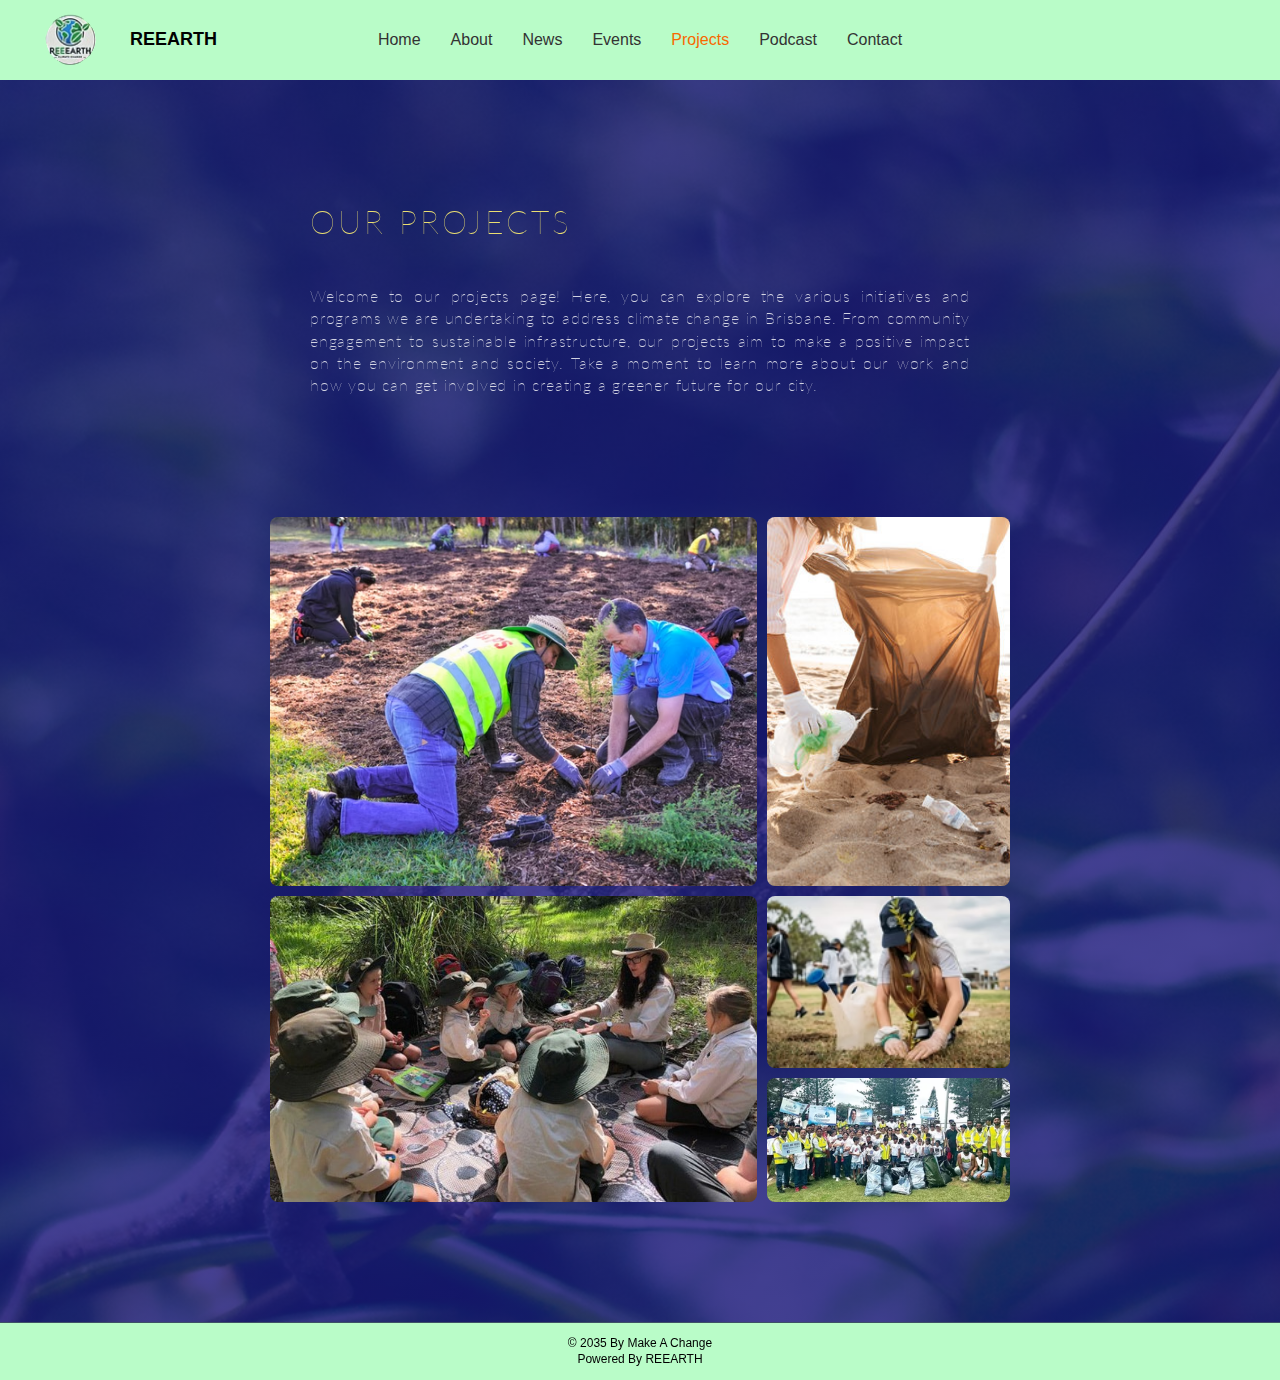
<file: html/projects/project.html>
<!DOCTYPE html>
<html lang="en">
  <head>
    <meta charset="UTF-8" />
    <meta name="viewport" content="width=device-width, initial-scale=1.0" />
    <title>Projects | Reearth</title>
    <link
      rel="stylesheet"
      href="https://cdnjs.cloudflare.com/ajax/libs/font-awesome/6.5.0/css/all.min.css"
    />
    <link
      href="https://fonts.googleapis.com/css2?family=Roboto:wght@400;700;100&display=swap"
      rel="stylesheet"
    />
    <link
      href="https://fonts.googleapis.com/css2?family=Poppins:wght@100&display=swap"
      rel="stylesheet"
    />
    <link
      href="https://fonts.googleapis.com/css2?family=Lato:wght@300;700&display=swap"
      rel="stylesheet"
    />
    <link rel="stylesheet" href="/css/shared/shared.css" />
    <link rel="stylesheet" href="/css/shared/footer.css" />
    <link rel="stylesheet" href="/css/shared/header.css" />
    <link rel="stylesheet" href="/css/projects/mainsection.css" />
    <style></style>
  </head>
  <body>
    <div class="parallax-background" id="parallax"></div>

    <header class="header">
      <div class="logo">
        <img src="/assets/img/logo/logo.png" alt="Logo" />
        <a class="logo-text" href="/index.html">REEARTH</a>
      </div>
      <nav class="nav">
        <ul class="nav-links">
          <li><a href="/index.html">Home</a></li>
          <li>
            <a href="/html/about/about.html">About</a>
          </li>
          <li><a href="/html/news/news.html">News</a></li>
          <li><a href="/html/event/event.html">Events</a></li>
          <li>
            <a href="/html/projects/project.html" style="color: #f86800"
              >Projects</a
            >
          </li>
          <li><a href="/html/podcast/podcast.html">Podcast</a></li>
          <li><a href="/html/contact/contact.html">Contact</a></li>
        </ul>
      </nav>
      <button
        class="menu-toggle"
        aria-label="Toggle menu"
        aria-expanded="false"
      >
        <span class="bar top"></span>
        <span class="bar middle"></span>
        <span class="bar bottom"></span>
      </button>
    </header>

    <main class="main">
      <div class="intro">
        <div class="title">OUR PROJECTS</div>
        <div class="content">
          Welcome to our projects page! Here, you can explore the various
          initiatives and programs we are undertaking to address climate change
          in Brisbane. From community engagement to sustainable infrastructure,
          our projects aim to make a positive impact on the environment and
          society. Take a moment to learn more about our work and how you can
          get involved in creating a greener future for our city.
        </div>
      </div>

      <div class="gallery-wrapper">
        <div class="gallery">
          <div class="img img1">
            <img src="/assets/img/projects/project1.avif" />
          </div>
          <div class="img img2">
            <img src="/assets/img/projects/project2.jpg" />
          </div>
          <div class="img img3">
            <img src="/assets/img/projects/project3.jpg" />
          </div>
          <div class="img img4">
            <img src="/assets/img/projects/project4.avif" />
          </div>
          <div class="img img5">
            <img src="/assets/img/projects/project5.avif" />
          </div>
        </div>
      </div>
    </main>

    <footer class="footer">
      <div class="footer-credits">
        <p>© 2035 By Make A Change</p>
        <p>Powered By REEARTH</p>
      </div>
    </footer>

    <script src="/js/homepage/menutoggle.js"></script>
    <script src="/js/homepage/scroll.js"></script>
    <script src="/js/homepage/textslider.js"></script>
  </body>
</html>
</file>
<file: css/shared/shared.css>
:root {
  --fill-layer-image-opacity: 0.08;
  --bg-overlay-color-purple: 24, 21, 124;
  --bg-overlay-color-blue: 77, 130, 239;
  --bg-overlay-color-green: 72, 213, 161;
  --bg-overlay-color-yellow: 234, 222, 113;
}
</file>
<file: css/shared/footer.css>
footer {
  background-color: #b9fcc8;
  color: #000;
  /* padding: 24px 0 12px; */
  font-family: "Arial", sans-serif;
  font-size: 13px;
  line-height: 1.5;
}

.footer-credits {
  text-align: center;
  padding: 12px;
  border-top: 1px solid #3d5166;
  font-size: 12px;
  line-height: 1.4;
}

/* Responsive */
@media (max-width: 480px) {
  .footer-grid {
    grid-template-columns: 1fr;
    gap: 24px;
  }
}
</file>
<file: css/about/mainsection.css>
.main {
  margin-top: 80px;
}

/* Section Background */
.parallax-background {
  margin-top: 80px;
  position: fixed;
  top: 0;
  left: 0;
  width: 100%;
  height: 120vh;
  background-image: linear-gradient(
      rgba(var(--bg-overlay-color-purple), 0.8),
      rgba(var(--bg-overlay-color-purple), 0.8)
    ),
    url("/assets/img/about/background.jpg");
  background-size: cover;
  background-position: center;
  background-repeat: no-repeat;
  z-index: -1;
  transform: translate3d(0, 0, 0);
  will-change: transform;
  backface-visibility: hidden;
  pointer-events: none;
  transform: translate3d(0, 0, 0);
}

.section {
  padding: 160px 50px;
  text-align: center;
  display: flex;
  justify-content: center;
  align-items: center;
  z-index: 50;
}

.section-colored {
  color: white;
}

.section-white {
  background: white;
  color: #111;
}

.container {
  max-width: 960px;
  margin: 0 auto;
}

.section-title-mid,
.section-title {
  letter-spacing: 0.05em;
  font-family: "Roboto", sans-serif;
  font-weight: 400;
  letter-spacing: 0.5px;
  font-size: 1.6rem;
  margin-bottom: 40px;
  text-align: start;
}

.section-title {
  color: #eade71;
}

.section-title-mid {
  color: #000;
  font-size: 2.2em;
  font-weight: 700;
}

.container-mid p,
.container p {
  line-height: 1.4em;
  font-size: 16px;
  font-family: "Lato", san-serif;
  font-weight: 100;
  letter-spacing: 0.1em;
  text-align: start;
  display: flex;
  align-items: flex-start;
}

.container p {
  color: #fff;
  line-height: 25px;
}

.container-mid p {
  color: #000;
  line-height: 30px;
}

.section-sub-title {
  color: #fff;
  letter-spacing: 0.05em;
  font-family: "Lato", sans-serif;
  font-weight: 700;
  letter-spacing: 0.5px;
  font-size: 3.9rem;
  margin-bottom: 40px;
  text-align: start;
}

@media screen and (max-width: 1024px) {
  .section {
    padding: 100px 30px;
  }

  .section-title-mid,
  .section-title,
  .section-sub-title {
    text-align: center;
  }

  .container p,
  .container-mid p {
    text-align: center;
    font-size: 15px;
  }
}

@media screen and (max-width: 768px) {
  .section {
    padding: 80px 20px;
    flex-direction: column;
  }

  .section-sub-title {
    font-size: 2.5rem;
  }

  .section-title {
    font-size: 1.4rem;
  }

  .section-title-mid {
    font-size: 1.8rem;
  }

  .container p,
  .container-mid p {
    font-size: 14px;
    line-height: 24px;
  }
}

@media screen and (max-width: 480px) {
  .section {
    padding: 60px 15px;
  }

  .section-sub-title {
    font-size: 2rem;
  }

  .section-title-mid {
    font-size: 1.5rem;
  }

  .container p,
  .container-mid p {
    font-size: 13px;
  }

  .footer-credits p {
    font-size: 13px;
    text-align: center;
  }
}
</file>
<file: css/contact/mainsection.css>
/* Section Background */
.parallax-background {
  margin-top: 80px;
  position: fixed;
  top: 0;
  left: 0;
  width: 100%;
  height: 100vh;
  background-image: linear-gradient(
      rgba(var(--bg-overlay-color-purple), 0.8),
      rgba(var(--bg-overlay-color-purple), 0.8)
    ),
    url("/assets/img/about/background.jpg");
  background-size: cover;
  background-position: center;
  background-repeat: no-repeat;
  z-index: -1;
  transform: translate3d(0, 0, 0);
  will-change: transform;
  backface-visibility: hidden;
  pointer-events: none;
  transform: translate3d(0, 0, 0);
}

.main {
  margin: 0;
  padding: 0 200px;
  height: 100%;
  font-family: "Poppins", sans-serif;
  color: white;
  position: relative;
  margin-top: 80px;
}

.container {
  margin: 0 auto;
  padding: 80px 40px;
  display: flex;
  gap: 80px;
  flex-wrap: wrap;
  align-items: flex-start;
  min-height: 100vh;
  display: flex;
  flex-direction: column;
}

form {
  flex: 1;
  min-width: 280px;
  display: flex;
  flex-direction: column;
  gap: 24px;
}

form label {
  font-size: 0.9rem;
  font-weight: 300;
  display: block;
  margin-bottom: 4px;
  color: #fff;
}

form input {
  width: 100%;
  background: transparent;
  border: none;
  border-bottom: 1px solid #fff;
  padding: 8px 4px;
  font-size: 1rem;
  color: white;
  outline: none;
  transition: border-color 0.3s ease;
  min-width: 500px;
}

form input:focus {
  border-color: #e5dd6f;
}

form button.submit-btn {
  background-color: #e5dd6f;
  border: none;
  color: #222;
  padding: 12px 0;
  border-radius: 3px;
  cursor: pointer;
  transition: background-color 0.3s ease;
  font-size: 1rem;
  margin-top: 12px;
}

form button.submit-btn:hover {
  background-color: #d0c85b;
}

.small-title {
  font-weight: 600;
  font-size: 0.9rem;
  color: #e5dd6f;
  margin-bottom: 20px;
  letter-spacing: 1px;
}

.big-title {
  font-weight: 700;
  font-size: 3rem;
  line-height: 1.1;
  margin-bottom: 32px;
  max-width: 600px;
  font-family: "Oswald", sans-serif;
}

/* Responsive */
@media (max-width: 900px) {
  .container {
    flex-direction: column;
    padding: 40px 24px;
  }
  .right-text,
  form {
    max-width: 100%;
  }
  .big-title {
    font-size: 2.4rem;
    max-width: 100%;
  }
}

.toggle-buttons {
  display: flex;
  justify-content: center;
  margin-bottom: 20px;
  position: relative;
}
.toggle-buttons button {
  background: none;
  border: none;
  font-weight: bold;
  cursor: pointer;
  font-size: 16px;
  color: #90908c;
  transition: color 0.3s;
}

.toggle-buttons button.active {
  color: #e5dd6f;
}
.form-section {
  position: relative;
  width: 100%;
  overflow: hidden;
  height: auto;
}
.form-box {
  display: none;
  opacity: 0;
  transform: translateY(20px);
  transition: all 0.4s ease;
}
.form-box.active {
  display: block;
  opacity: 1;
  transform: translateY(0);
}

#contactBtn {
  padding: 20px 20px 20px 0;
}

/* Responsive for tablets and small desktops */
@media (max-width: 1024px) {
  .main {
    padding: 0 80px;
  }

  .form input {
    min-width: unset;
  }

  .big-title {
    font-size: 2.4rem;
  }

  .container {
    padding: 60px 30px;
    gap: 40px;
  }
}

/* Responsive for tablets (portrait) and large phones */
@media (max-width: 768px) {
  .main {
    padding: 0 40px;
  }

  .big-title {
    font-size: 2rem;
    line-height: 1.2;
    text-align: center;
  }

  .container {
    padding: 40px 20px;
    gap: 32px;
    align-items: center;
  }

  form input {
    min-width: 100%;
    font-size: 0.95rem;
  }

  .form-section {
    text-align: center;
  }
}

/* Responsive for mobile devices */
@media (max-width: 480px) {
  .main {
    padding: 0 20px;
  }

  .big-title {
    font-size: 1.6rem;
  }

  .small-title {
    font-size: 0.8rem;
    text-align: center;
  }

  .toggle-buttons {
    flex-direction: column;
    gap: 8px;
  }

  .toggle-buttons button {
    font-size: 15px;
  }

  .form input {
    font-size: 0.9rem;
  }

  .submit-btn {
    font-size: 0.95rem;
  }
}

@media (max-width: 480px) {
  .toggle-buttons {
    flex-direction: column;
    align-items: center;
    gap: 12px;
  }

  .toggle-buttons button {
    width: 100%;
    max-width: 240px;
    font-size: 14px;
    padding: 10px 0;
    text-align: center;
  }

  #contactBtn {
    padding: 0;
  }
}
</file>
<file: css/event/mainsection.css>
.main {
  margin-top: 80px;
  padding: 0 250px;
}

/* Section Background */
.parallax-background {
  margin-top: 80px;
  position: fixed;
  top: 0;
  left: 0;
  width: 100%;
  height: 200vh;
  background-image: linear-gradient(
      rgba(var(--bg-overlay-color-purple), 0.8),
      rgba(var(--bg-overlay-color-purple), 0.8)
    ),
    url("/assets/img/news/background.jpg");
  background-size: cover;
  background-position: center;
  background-repeat: no-repeat;
  z-index: -1;
  transform: translate3d(0, 0, 0);
  will-change: transform;
  backface-visibility: hidden;
  pointer-events: none;
  transform: translate3d(0, 0, 0);
}

/*  */

.main {
  padding: 0 250px;
  margin-top: 80px;
}

.intro {
  padding: 60px;
}

.content,
.title {
  letter-spacing: 0.05em;
  font-family: "Roboto", sans-serif;
  font-weight: 400;
  letter-spacing: 0.5px;
  margin-bottom: 40px;
  text-align: start;
  line-height: 1.4em;
  font-size: 16px;
  font-family: "Lato", san-serif;
  font-weight: 100;
  letter-spacing: 0.1em;
  text-align: start;
  display: flex;
  align-items: flex-start;
}

.title {
  font-size: 2rem;
  margin-top: 60px;
  color: #eade71;
}

.intro .content {
  margin-top: 1rem;
  text-align: justify;
  color: #fff;
  font-weight: 100;
  letter-spacing: 0.05em;
  opacity: 0.8;
}

/*  */

.news-container {
  font-family: "Segoe UI", Tahoma, Geneva, Verdana, sans-serif;
  margin: 0;
  padding: 0;
  color: #333;
  line-height: 1.6;
}

.new-item {
  margin: 60px 0;
  position: relative;
}

.container {
  margin: auto;
  padding: 60px 80px;
  background-color: #fff;
}

.post .title {
  font-size: 2rem;
  color: #151579;
  margin-bottom: 1rem;
}

.post-image {
  margin: 20px 0;
}

.post-image img {
  width: 100%;
  border-radius: 4px;
  border: 1px solid #ccc;
}

.content {
  margin-top: 1rem;
  text-align: justify;
  color: #151579;
  font-weight: lighter;
  letter-spacing: 0.05em;
}

.post-footer {
  margin-top: 10px;
  padding-top: 30px;
  background-color: #fff;
}

.social-icons {
  display: flex;
  gap: 15px;
  /* margin-bottom: 10px; */
  border-top: 1px solid #000;
  border-bottom: 1px solid #000;
  background-color: #fff;
  padding-top: 30px;
  padding-bottom: 30px;
}

.social-icons img {
  width: 20px;
  height: 20px;
  cursor: pointer;
}

.post-view {
  padding-top: 30px;
  background-color: #fff;
}

/* Responsive */
@media screen and (max-width: 600px) {
  .container {
    padding: 20px 15px;
  }

  .post .title {
    font-size: 1.5rem;
  }

  .content p {
    font-size: 15px;
  }
}

@media screen and (max-width: 1024px) {
  .main {
    padding: 0 100px;
  }

  .container {
    padding: 40px 50px;
  }

  .main-title {
    font-size: 3rem;
    margin-top: 150px;
  }

  .sub-title {
    font-size: 1.5rem;
  }
}

@media screen and (max-width: 768px) {
  .main {
    padding: 0 40px;
  }

  .container {
    padding: 30px 25px;
  }

  .main-title {
    font-size: 2.5rem;
    margin-top: 120px;
    text-align: center;
  }

  .sub-title {
    font-size: 1.2rem;
    text-align: center;
  }

  .post .title {
    font-size: 1.5rem;
    text-align: center;
  }

  .content {
    font-size: 0.95rem;
  }

  .social-icons {
    justify-content: center;
  }
}

@media screen and (max-width: 480px) {
  .main {
    padding: 0 20px;
  }

  .container {
    padding: 20px 15px;
  }

  .main-title {
    font-size: 2rem;
    margin-top: 100px;
    text-align: center;
  }

  .sub-title {
    font-size: 1rem;
    margin-bottom: 40px;
    text-align: center;
  }

  .post .title {
    font-size: 1.2rem;
  }

  .content {
    font-size: 14px;
  }

  .social-icons {
    gap: 10px;
  }

  .social-icons img {
    width: 18px;
    height: 18px;
  }
}

/* */

.gallery {
  display: grid;
  grid-template-areas:
    "img1 img2"
    "img3 img4"
    "img3 img5";
  grid-template-columns: 2fr 1fr;
  grid-template-rows: auto auto auto;
  gap: 10px;
  padding: 20px;
}

.img {
  position: relative;
  overflow: hidden;
  border-radius: 8px;
}

.img img {
  width: 100%;
  height: 100%;
  object-fit: cover;
  transition: transform 0.4s ease, box-shadow 0.4s ease;
}

.img:hover img {
  transform: scale(1.05);
  box-shadow: 0 10px 25px rgba(0, 0, 0, 0.3);
}

.img1 {
  grid-area: img1;
}
.img2 {
  grid-area: img2;
}
.img3 {
  grid-area: img3;
}
.img4 {
  grid-area: img4;
}
.img5 {
  grid-area: img5;
}

@media (max-width: 1440px) {
  .main {
    padding: 0 250px;
  }
}

@media (max-width: 1024px) {
  .main {
    padding: 0 60px;
  }

  .gallery {
    grid-template-areas:
      "img1"
      "img2"
      "img3"
      "img4"
      "img5";
    grid-template-columns: 1fr;
  }
}

@media (max-width: 768px) {
  .main {
    padding: 0 30px;
  }

  .intro {
    padding: 40px 0;
  }

  .title {
    font-size: 1.5rem;
    text-align: center;
  }

  .content {
    font-size: 14px;
    text-align: justify;
  }

  .gallery {
    padding: 10px 0;
    gap: 10px;
  }
}

@media (max-width: 480px) {
  .main {
    padding: 0 15px;
  }

  .title {
    font-size: 1.25rem;
  }

  .content {
    font-size: 13px;
  }

  .img img {
    height: auto;
  }
}

.learn-more {
  font-size: 16px;
  color: black;
  text-decoration: underline;
  margin-left: 4px;
  position: absolute;
  top: 60px;
  right: 80px;
}
</file>
<file: css/news/mainsection.css>
.main {
  margin-top: 80px;
  padding: 0 250px;
}

/* Section Background */
.parallax-background {
  margin-top: 80px;
  position: fixed;
  top: 0;
  left: 0;
  width: 100%;
  height: 200vh;
  background-image: linear-gradient(
      rgba(var(--bg-overlay-color-purple), 0.8),
      rgba(var(--bg-overlay-color-purple), 0.8)
    ),
    url("/assets/img/news/background.jpg");
  background-size: cover;
  background-position: center;
  background-repeat: no-repeat;
  z-index: -1;
  transform: translate3d(0, 0, 0);
  will-change: transform;
  backface-visibility: hidden;
  pointer-events: none;
  transform: translate3d(0, 0, 0);
}

/*  */

.sub-title,
.main-title {
  letter-spacing: 0.05em;
  font-family: "Roboto", sans-serif;
  font-weight: 400;
  letter-spacing: 0.5px;
  margin-bottom: 40px;
  text-align: start;
}

.sub-title {
  color: #fff;
  font-size: 2rem;
  margin-bottom: 80px;
}

.main-title {
  color: #eade71;
  font-size: 4rem;
  margin-top: 200px;
}

/*  */

.news-container {
  font-family: "Roboto", "Segoe UI", Tahoma, Geneva, Verdana, sans-serif;
  margin: 0;
  padding: 0;
  color: #333;
  line-height: 1.6;
  -webkit-font-smoothing: antialiased;
  -moz-osx-font-smoothing: grayscale;
}

.new-item {
  margin: 60px 0;
}

.container {
  margin: auto;
  padding: 60px 80px;
  background-color: #fff;
}

.post .title {
  font-size: 2rem;
  color: #151579;
  margin-bottom: 1rem;
}

.post-image {
  margin: 20px 0;
}

.post-image img {
  width: 100%;
  border-radius: 4px;
  border: 1px solid #ccc;
}

.content {
  margin-top: 1rem;
  text-align: justify;
  color: #151579;
  letter-spacing: 0.05em;
}

.post-footer {
  margin-top: 10px;
  padding-top: 30px;
  background-color: #fff;
}

.social-icons {
  display: flex;
  gap: 15px;
  /* margin-bottom: 10px; */
  border-top: 1px solid #000;
  border-bottom: 1px solid #000;
  background-color: #fff;
  padding-top: 30px;
  padding-bottom: 30px;
}

.social-icons img {
  width: 20px;
  height: 20px;
  cursor: pointer;
}

.post-view {
  padding-top: 30px;
  background-color: #fff;
}

/* Responsive */
@media screen and (max-width: 600px) {
  .container {
    padding: 20px 15px;
  }

  .post .title {
    font-size: 1.5rem;
  }

  .content p {
    font-size: 15px;
  }
}

@media screen and (max-width: 1024px) {
  .main {
    padding: 0 100px;
  }

  .container {
    padding: 40px 50px;
  }

  .main-title {
    font-size: 3rem;
    margin-top: 150px;
  }

  .sub-title {
    font-size: 1.5rem;
  }
}

@media screen and (max-width: 768px) {
  .main {
    padding: 0 40px;
  }

  .container {
    padding: 30px 25px;
  }

  .main-title {
    font-size: 2.5rem;
    margin-top: 120px;
    text-align: center;
  }

  .sub-title {
    font-size: 1.2rem;
    text-align: center;
  }

  .post .title {
    font-size: 1.5rem;
    text-align: center;
  }

  .content {
    font-size: 0.95rem;
  }

  .social-icons {
    justify-content: center;
  }
}

@media screen and (max-width: 480px) {
  .main {
    padding: 0 20px;
  }

  .container {
    padding: 20px 15px;
  }

  .main-title {
    font-size: 2rem;
    margin-top: 100px;
    text-align: center;
  }

  .sub-title {
    font-size: 1rem;
    margin-bottom: 40px;
    text-align: center;
  }

  .post .title {
    font-size: 1.2rem;
  }

  .content {
    font-size: 14px;
  }

  .social-icons {
    gap: 10px;
  }

  .social-icons img {
    width: 18px;
    height: 18px;
  }
}
</file>
<file: css/podcast/mainsection.css>
.main {
  margin-top: 80px;
  padding: 0 320px;
}

/* Section Background */
.parallax-background {
  margin-top: 80px;
  position: fixed;
  top: 0;
  left: 0;
  width: 100%;
  height: 120vh;
  background-image: linear-gradient(
      rgba(var(--bg-overlay-color-purple), 0.8),
      rgba(var(--bg-overlay-color-purple), 0.8)
    ),
    url("/assets/img/about/background.jpg");
  background-size: cover;
  background-position: center;
  background-repeat: no-repeat;
  z-index: -1;
  transform: translate3d(0, 0, 0);
  will-change: transform;
  backface-visibility: hidden;
  pointer-events: none;
  transform: translate3d(0, 0, 0);
}

/*  */

.intro {
  padding: 60px 0;
}

.content,
.title,
.sub-title {
  letter-spacing: 0.05em;
  font-family: "Roboto", sans-serif;
  font-weight: 400;
  letter-spacing: 0.5px;
  text-align: start;
}

.title {
  font-size: 1.5rem;
  margin-top: 60px;
  color: #eade71;
}

.sub-title {
  margin-top: 15px;
  color: #fff;
}

.intro .content {
  margin-top: 1rem;
  text-align: justify;
  color: #fff;
  font-size: 14px;
  /* letter-spacing: 0.05em; */
  font-weight: 100;
  margin-top: 80px;
  max-width: 600px;
}

/*  */

body {
  font-family: "Segoe UI", Tahoma, Geneva, Verdana, sans-serif;
  color: #fff;
}

.episode {
  display: flex;
  gap: 15px;
  padding: 15px 0;
  border-bottom: 1px solid rgba(255, 255, 255, 1);
  max-width: 600px;
  margin-bottom: 20px;
}

.episode:last-child {
  border-bottom: none;
}

.episode img {
  width: 100px;
  height: 100px;
  object-fit: cover;
  border-radius: 5px;
  flex-shrink: 0;
}

.episode-content {
  flex-grow: 1;
  display: flex;
  flex-direction: column;
  justify-content: space-between;
}

.episode-title {
  font-weight: 500;
  font-size: 1.2rem;
  margin: 0 0 6px 0;
}

.episode-info {
  font-size: 0.8rem;
  color: #a3a3f7;
  margin-bottom: 8px;
  display: flex;
  gap: 10px;
  align-items: center;
  margin-top: 10px;
}

.latest-episode {
  border: 1px solid #8a8afe;
  padding: 2px 6px;
  border-radius: 4px;
  font-size: 0.8rem;
  color: #8a8afe;
}

.episode-description {
  font-size: 0.8rem;
  line-height: 1.3;
  color: #fff;
}

@media (max-width: 1024px) {
  .main {
    padding: 0 120px;
  }

  .title {
    font-size: 1.3rem;
  }

  .intro .content {
    max-width: 500px;
    font-size: 13px;
  }

  .episode {
    max-width: 100%;
  }

  .episode img {
    width: 90px;
    height: 90px;
  }

  .episode-title {
    font-size: 1.1rem;
  }
}

/* Mobile landscape */
@media (max-width: 768px) {
  .main {
    padding: 0 40px;
  }

  .title {
    font-size: 1.2rem;
  }

  .intro .content {
    max-width: 100%;
    font-size: 12px;
    margin-top: 40px;
  }

  .episode {
    flex-direction: column;
    gap: 10px;
    padding: 10px 0;
  }

  .episode img {
    width: 100%;
    height: auto;
    max-height: 200px;
    border-radius: 8px;
  }

  .episode-content {
    justify-content: flex-start;
  }

  .episode-title {
    font-size: 1.1rem;
  }

  .episode-info {
    font-size: 0.75rem;
    flex-wrap: wrap;
    gap: 6px;
  }
}

/* Mobile portrait */
@media (max-width: 480px) {
  .main {
    padding: 0 16px;
  }

  .title {
    font-size: 1.1rem;
  }

  .sub-title {
    font-size: 0.9rem;
  }

  .intro .content {
    font-size: 11px;
    margin-top: 30px;
  }

  .episode img {
    max-height: 150px;
  }

  .episode-title {
    font-size: 1rem;
  }

  .episode-info {
    font-size: 0.7rem;
  }

  .latest-episode {
    font-size: 0.7rem;
    padding: 1px 4px;
  }

  .parallax-background {
    height: 100vh;
  }
}

.audio-player {
  display: inline-flex;
  align-items: center;
  margin-left: 10px;
}

.play-btn {
  background-color: #6c5ce7;
  border: none;
  border-radius: 50%;
  width: 20px;
  height: 20px;
  display: flex;
  justify-content: center;
  align-items: center;
  cursor: pointer;
  color: white;
  font-size: 7px;
  transition: background-color 0.2s ease;
}

.play-btn:hover {
  background-color: #5a4bcf;
}

.play-btn i {
  pointer-events: none;
}

.custom-audio-player {
  display: flex;
  align-items: center;
  gap: 10px;
  /* margin-top: 10px; */
  font-family: "Poppins", sans-serif;
}

.play-btn {
  background-color: #6c5ce7;
  border: none;
  border-radius: 50%;
  width: 24px;
  height: 24px;
  color: white;
  display: flex;
  justify-content: center;
  align-items: center;
  cursor: pointer;
  font-size: 8px;
  transition: background-color 0.3s ease;
}

.play-btn:hover {
  background-color: #5943c0;
}

.progress-container {
  position: relative;
  width: 160px;
  height: 3px;
  background-color: #ddd;
  border-radius: 4px;
  cursor: pointer;
}

.progress-bar {
  height: 100%;
  background-color: #6c5ce7;
  width: 0%;
  border-radius: 4px;
  transition: width 0.2s ease;
}

.time-info {
  font-size: 12px;
  color: #ffffff;
  max-width: 10px;
}
</file>
<file: css/projects/mainsection.css>
/* Section Background */
.parallax-background {
  margin-top: 80px;
  position: fixed;
  top: 0;
  left: 0;
  width: 100%;
  height: 200vh;
  background-image: linear-gradient(
      rgba(var(--bg-overlay-color-purple), 0.8),
      rgba(var(--bg-overlay-color-purple), 0.8)
    ),
    url("/assets/img/about/background.jpg");
  background-size: cover;
  background-position: center;
  background-repeat: no-repeat;
  z-index: -1;
  transform: translate3d(0, 0, 0);
  will-change: transform;
  backface-visibility: hidden;
  pointer-events: none;
  transform: translate3d(0, 0, 0);
}

/*  */

.main {
  padding: 0 250px;
  margin-top: 80px;
}

.intro {
  padding: 60px;
}

.content,
.title {
  letter-spacing: 0.05em;
  font-family: "Roboto", sans-serif;
  font-weight: 400;
  letter-spacing: 0.5px;
  margin-bottom: 40px;
  text-align: start;
  line-height: 1.4em;
  font-size: 16px;
  font-family: "Lato", san-serif;
  font-weight: 100;
  letter-spacing: 0.1em;
  text-align: start;
  display: flex;
  align-items: flex-start;
}

.title {
  font-size: 2rem;
  margin-top: 60px;
  color: #eade71;
}

.content {
  margin-top: 1rem;
  text-align: justify;
  color: #fff;
  font-weight: 100;
  letter-spacing: 0.05em;
  opacity: 0.8;
}

/*  */

.gallery-wrapper {
  margin-bottom: 100px;
}

.gallery {
  display: grid;
  grid-template-areas:
    "img1 img2"
    "img3 img4"
    "img3 img5";
  grid-template-columns: 2fr 1fr;
  grid-template-rows: auto auto auto;
  gap: 10px;
  padding: 20px;
}

.img {
  position: relative;
  overflow: hidden;
  border-radius: 8px;
}

.img img {
  width: 100%;
  height: 100%;
  object-fit: cover;
  transition: transform 0.4s ease, box-shadow 0.4s ease;
}

.img:hover img {
  transform: scale(1.05);
  box-shadow: 0 10px 25px rgba(0, 0, 0, 0.3);
}

.img1 {
  grid-area: img1;
}
.img2 {
  grid-area: img2;
}
.img3 {
  grid-area: img3;
}
.img4 {
  grid-area: img4;
}
.img5 {
  grid-area: img5;
}

@media (max-width: 1440px) {
  .main {
    padding: 0 250px;
  }
}

@media (max-width: 1024px) {
  .main {
    padding: 0 60px;
  }

  .gallery {
    grid-template-areas:
      "img1"
      "img2"
      "img3"
      "img4"
      "img5";
    grid-template-columns: 1fr;
  }
}

@media (max-width: 768px) {
  .main {
    padding: 0 30px;
  }

  .intro {
    padding: 40px 0;
  }

  .title {
    font-size: 1.5rem;
    text-align: center;
  }

  .content {
    font-size: 14px;
    text-align: justify;
  }

  .gallery {
    padding: 10px 0;
    gap: 10px;
  }
}

@media (max-width: 480px) {
  .main {
    padding: 0 15px;
  }

  .title {
    font-size: 1.25rem;
  }

  .content {
    font-size: 13px;
  }

  .img img {
    height: auto;
  }
}
</file>
<file: css/shared/header.css>
/* Reset */
* {
  margin: 0;
  padding: 0;
  box-sizing: border-box;
}

/* Header */
.header {
  display: flex;
  justify-content: space-between;
  align-items: center;
  padding: 10px 40px;
  background-color: #b9fcc8;
  position: fixed;
  width: 100%;
  z-index: 100;
  height: 80px;
  top: 0;
}

.logo {
  display: flex;
  align-items: center;
  gap: 10px;
}

.logo img {
  height: 60px;
  margin-right: 20px;
  cursor: pointer;
}

.logo-text {
  font: normal normal 700 25px/1.4em "dinneuzeitgroteskltw01-_812426",
    sans-serif;
  font-size: 18px;
  cursor: pointer;
  text-decoration: none;
  color: #000;
}

/* NavBar */
.nav {
  flex-grow: 1;
  display: flex;
  justify-content: center;
  position: absolute;
  left: 50%;
  transform: translateX(-50%);
}

.nav-links {
  display: flex;
  gap: 30px;
  list-style: none;
  font: normal normal 700 16px / 1.4em avenir-lt-w01_35-light1475496, sans-serif;
}

.nav-links a {
  text-decoration: none;
  color: #333;
  font-weight: 500;
}

.nav-links a:hover {
  opacity: 0.7;
}

/* Mobile responsive */
.menu-toggle {
  display: none;
  font-size: 24px;
  cursor: pointer;
}

@media (max-width: 768px) {
  .nav-links {
    display: none;
    flex-direction: column;
    position: absolute;
    top: 80px;
    left: 0;
    right: 0;
    background-color: #b9fcc8;
    padding: 10px 0;
  }

  .nav-links.show {
    display: flex;
  }

  .menu-toggle {
    display: block;
  }

  .nav {
    justify-content: flex-end;
  }
}
</file>
